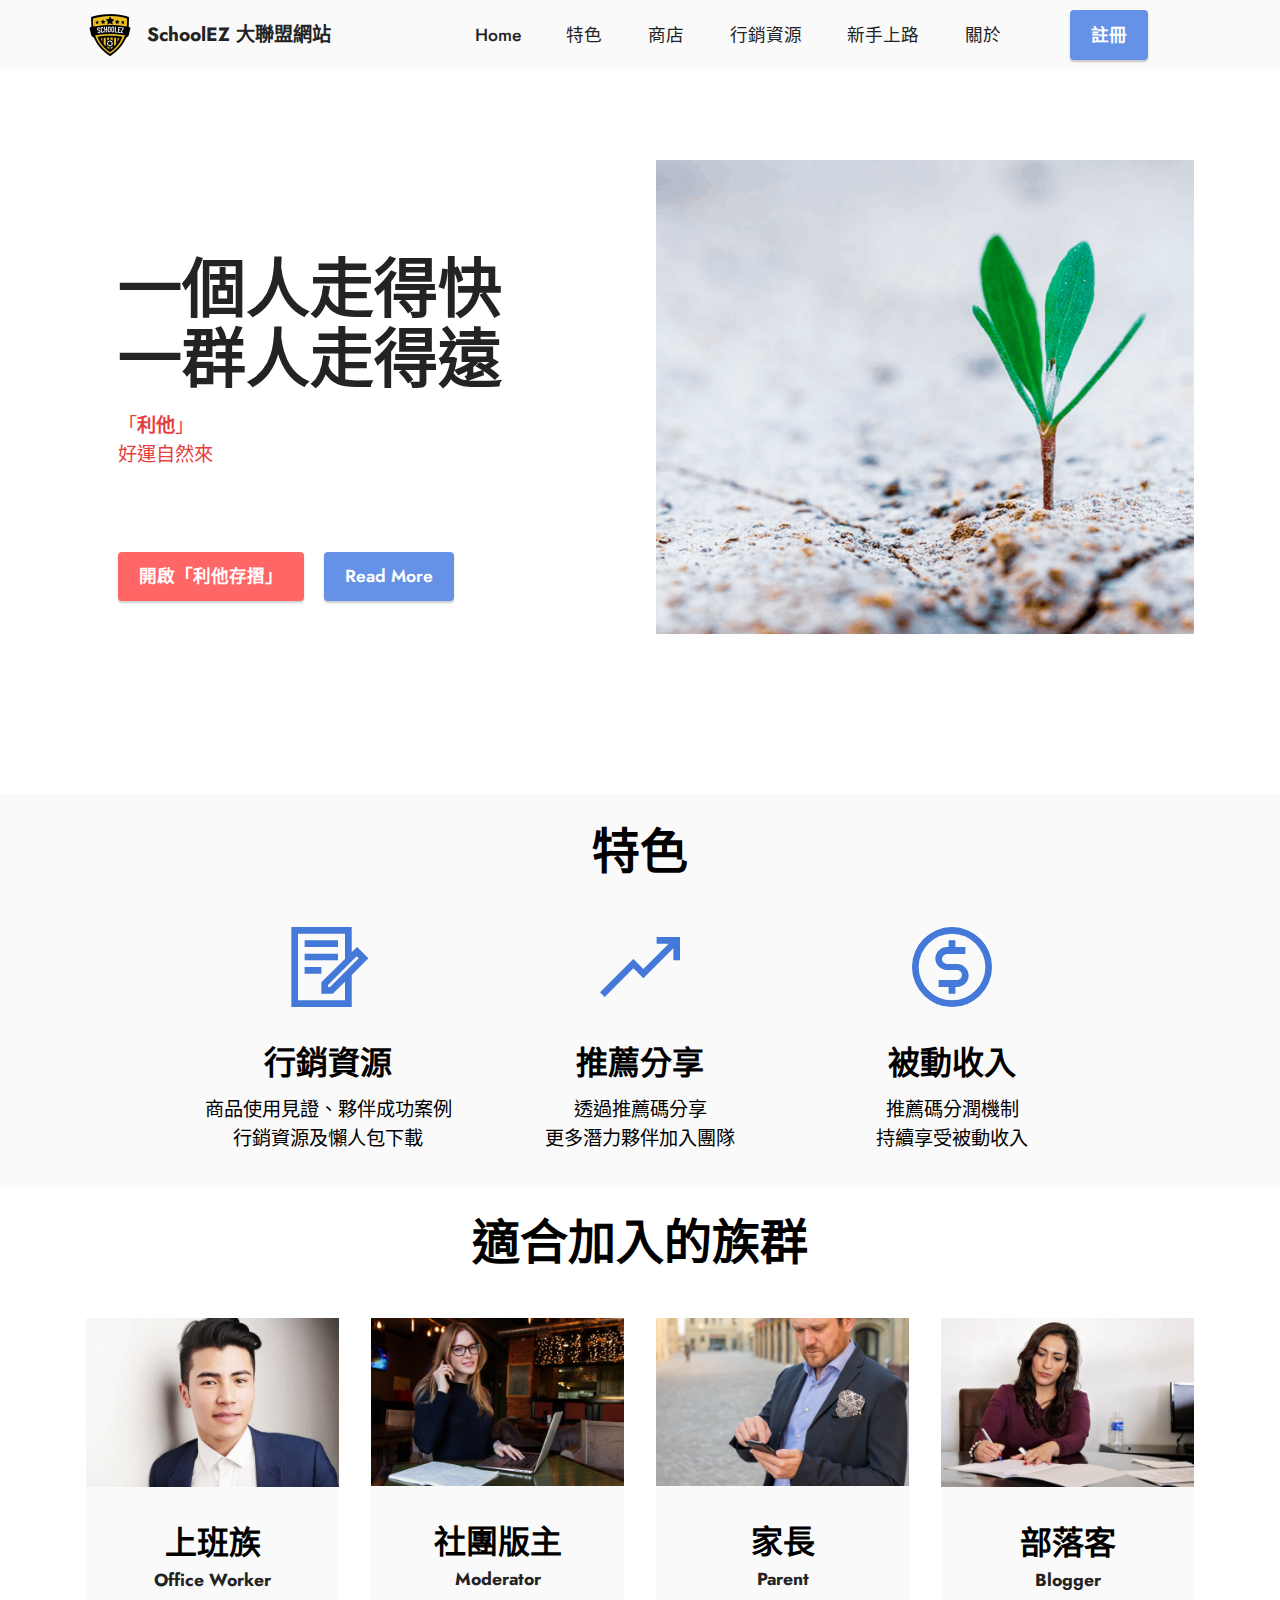
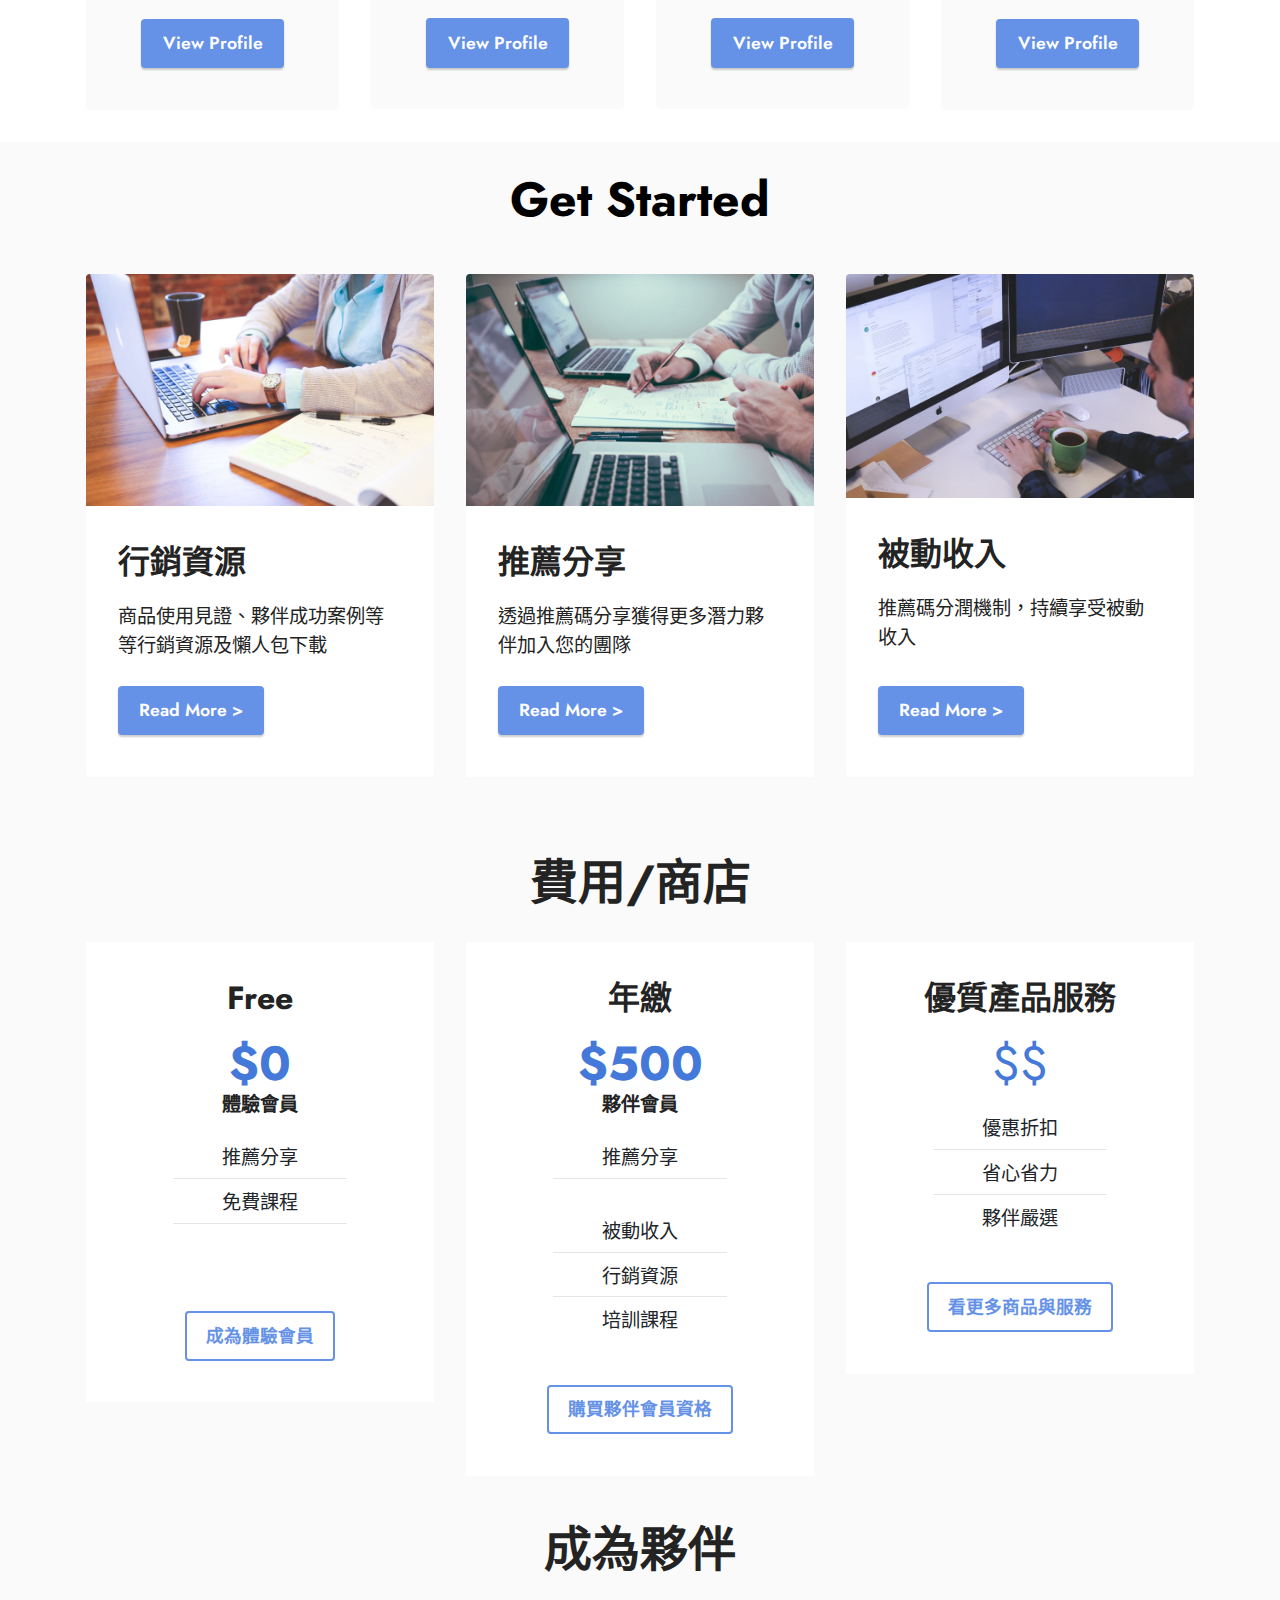
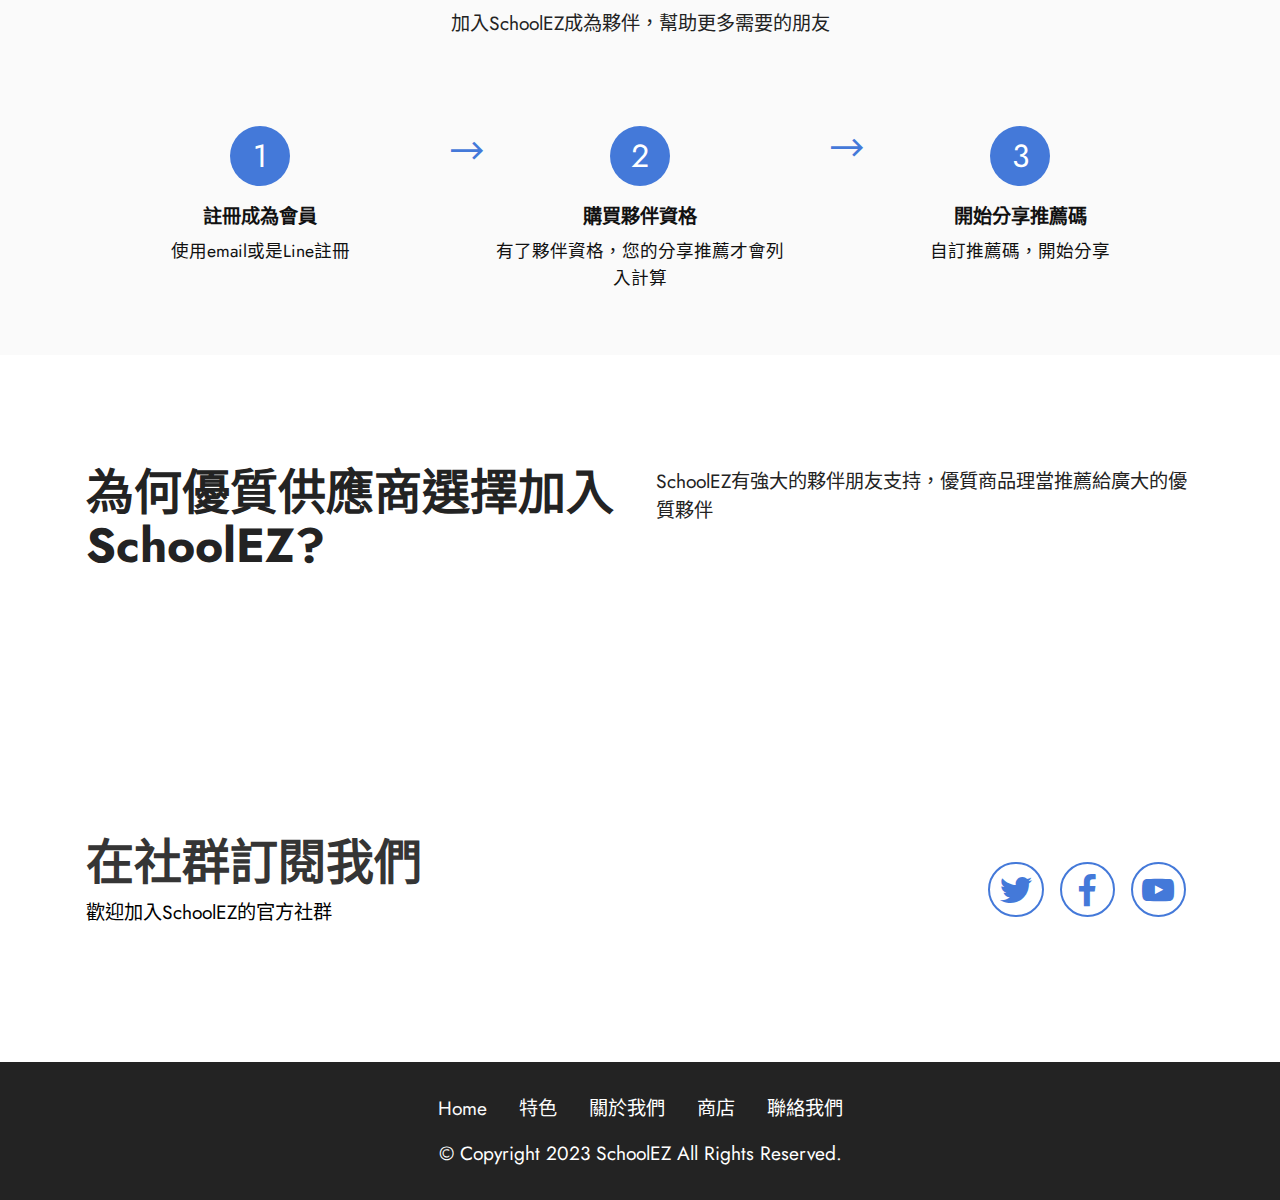
<file: index.html>
<!DOCTYPE html>
<html  lang="zh-tw">
<head>
  
  <meta charset="UTF-8">
  <meta http-equiv="X-UA-Compatible" content="IE=edge">
  
  <meta name="twitter:card" content="summary_large_image"/>
  <meta name="twitter:image:src" content="">
  <meta property="og:image" content="">
  <meta name="twitter:title" content="SchoolEZ 大聯盟">
  <meta name="viewport" content="width=device-width, initial-scale=1, minimum-scale=1">
  <link rel="shortcut icon" href="assets/images/1668394488.ico" type="image/x-icon">
  <meta name="description" content="">
  
  
  <title>SchoolEZ 大聯盟</title>
  <link rel="stylesheet" href="assets/web/assets/mobirise-icons2/mobirise2.css">
  <link rel="stylesheet" href="assets/bootstrap/css/bootstrap.min.css">
  <link rel="stylesheet" href="assets/bootstrap/css/bootstrap-grid.min.css">
  <link rel="stylesheet" href="assets/bootstrap/css/bootstrap-reboot.min.css">
  <link rel="stylesheet" href="assets/popup-overlay-plugin/style.css">
  <link rel="stylesheet" href="assets/dropdown/css/style.css">
  <link rel="stylesheet" href="assets/socicon/css/styles.css">
  <link rel="stylesheet" href="assets/theme/css/style.css">
  <link rel="preload" href="https://fonts.googleapis.com/css?family=Jost:100,200,300,400,500,600,700,800,900,100i,200i,300i,400i,500i,600i,700i,800i,900i&display=swap" as="style" onload="this.onload=null;this.rel='stylesheet'">
  <noscript><link rel="stylesheet" href="https://fonts.googleapis.com/css?family=Jost:100,200,300,400,500,600,700,800,900,100i,200i,300i,400i,500i,600i,700i,800i,900i&display=swap"></noscript>
  <link rel="preload" as="style" href="assets/mobirise/css/mbr-additional.css"><link rel="stylesheet" href="assets/mobirise/css/mbr-additional.css" type="text/css">
  
  
  
  
</head>
<body>
  
  <section data-bs-version="5.1" class="menu menu2 cid-sFCw1qGFAI" once="menu" id="menu2-23">
    
    <nav class="navbar navbar-dropdown navbar-expand-lg">
        <div class="container">
            <div class="navbar-brand">
                <span class="navbar-logo">
                    <a href="#">
                        <img src="assets/images/4-96x96.png" alt="" style="height: 3rem;">
                    </a>
                </span>
                <span class="navbar-caption-wrap"><a class="navbar-caption text-black display-7" href="#">SchoolEZ 大聯盟網站</a></span>
            </div>
            <button class="navbar-toggler" type="button" data-toggle="collapse" data-bs-toggle="collapse" data-target="#navbarSupportedContent" data-bs-target="#navbarSupportedContent" aria-controls="navbarNavAltMarkup" aria-expanded="false" aria-label="Toggle navigation">
                <div class="hamburger">
                    <span></span>
                    <span></span>
                    <span></span>
                    <span></span>
                </div>
            </button>
            <div class="collapse navbar-collapse" id="navbarSupportedContent">
                <ul class="navbar-nav nav-dropdown" data-app-modern-menu="true"><li class="nav-item"><a class="nav-link link text-black text-primary display-4" href="#top">Home</a></li><li class="nav-item"><a class="nav-link link text-black text-primary display-4" href="index.html#features1-1i">特色</a></li>
                    <li class="nav-item"><a class="nav-link link text-black text-primary display-4" href="index.html#content4-1q">商店</a>
                    </li><li class="nav-item"><a class="nav-link link text-black text-primary display-4" href="index.html#header14-1j">行銷資源</a></li><li class="nav-item"><a class="nav-link link text-black text-primary display-4" href="index.html#header14-1j">新手上路</a></li><li class="nav-item"><a class="nav-link link text-black text-primary display-4" href="index.html#header14-1j">關於</a></li></ul>
                
                <div class="navbar-buttons mbr-section-btn"><a class="btn btn-primary display-4" href="#">註冊</a></div>
            </div>
        </div>
    </nav>
</section>

<section data-bs-version="5.1" class="header14 cid-sFzxmVl7J6" id="header14-1f">

    

    

    <div class="container">
        <div class="row justify-content-center align-items-center">
            <div class="col-12 col-md-6 image-wrapper">
                <img src="assets/images/schoolez-home01-770x679.png" alt="">
            </div>
            <div class="col-12 col-md">
                <div class="text-wrapper">
                    <h1 class="mbr-section-title mbr-fonts-style mb-3 display-1"><strong><br></strong><strong>一個人走得快</strong><br><strong>一群人走得遠</strong></h1>
                    <p class="mbr-text mbr-fonts-style display-7">「<strong>利他</strong>」 <br>好運自然來<br><br><br></p>
                    <div class="mbr-section-btn mt-3"><a class="btn btn-secondary display-4" href="#">開啟「利他存摺」</a> 
                        <a class="btn btn-primary display-4" href="index.html#features1-1i">Read More</a></div>
                </div>
            </div>
        </div>
    </div>
</section>

<section data-bs-version="5.1" class="features1 cid-sFzyUE9AaP" id="features1-1i">
    

    
    <div class="container-fluid">
        <div class="row">
            <div class="col-12 col-lg-9">
                <h3 class="mbr-section-title mbr-fonts-style align-center mb-0 display-2"><strong>特色</strong></h3>
                
            </div>
        </div>
        <div class="row">
            <div class="card col-12 col-md-6 col-lg-3">
                <div class="card-wrapper">
                    <div class="card-box align-center">
                        <div class="iconfont-wrapper">
                            <span class="mbr-iconfont mobi-mbri-contact-form mobi-mbri"></span>
                        </div>
                        <h5 class="card-title mbr-fonts-style display-5"><strong>行銷資源</strong></h5>
                        <p class="card-text mbr-fonts-style display-7">商品使用見證、夥伴成功案例<br>行銷資源及懶人包下載</p>
                    </div>
                </div>
            </div>
            <div class="card col-12 col-md-6 col-lg-3">
                <div class="card-wrapper">
                    <div class="card-box align-center">
                        <div class="iconfont-wrapper">
                            <span class="mbr-iconfont mobi-mbri-growing-chart mobi-mbri"></span>
                        </div>
                        <h5 class="card-title mbr-fonts-style display-5"><strong>推薦分享</strong></h5>
                        <p class="card-text mbr-fonts-style display-7">透過推薦碼分享<br>更多潛力夥伴加入團隊</p>
                    </div>
                </div>
            </div>
            <div class="card col-12 col-md-6 col-lg-3">
                <div class="card-wrapper">
                    <div class="card-box align-center">
                        <div class="iconfont-wrapper">
                            <span class="mbr-iconfont mobi-mbri-cash mobi-mbri"></span>
                        </div>
                        <h5 class="card-title mbr-fonts-style display-5"><strong>被動收入</strong></h5>
                        <p class="card-text mbr-fonts-style display-7">推薦碼分潤機制<br>持續享受被動收入</p>
                    </div>
                </div>
            </div>
            
        </div>
    </div>
</section>

<section data-bs-version="5.1" class="team1 cid-sFzErVWEaH" id="team1-1o">
    

    
    <div class="container">
        <div class="row justify-content-center">
            <div class="col-12">
                <h3 class="mbr-section-title1 mbr-fonts-style align-center mb-5 display-2"><strong>適合加入的族群</strong></h3>
                
            </div>
            <div class="col-sm-6 col-lg-3">
                <div class="card-wrap">
                    <div class="image-wrap">
                        <img src="assets/images/mbr-596x398.jpg" alt="">
                    </div>
                    <div class="content-wrap">
                        <h5 class="mbr-section-title card-title mbr-fonts-style align-center m-0 display-5"><strong>上班族</strong></h5>
                        <h6 class="mbr-role mbr-fonts-style align-center mb-3 display-4">
                            <strong>Office Worker</strong></h6>
                        <p class="card-text mbr-fonts-style align-center display-7"></p>
                        
                        <div class="mbr-section-btn card-btn align-center"><a class="btn btn-primary display-4" href="#">View
                                Profile</a></div>
                    </div>
                </div>
            </div>

            <div class="col-sm-6 col-lg-3">
                <div class="card-wrap">
                    <div class="image-wrap">
                        <img src="assets/images/mbr-3-596x397.jpg" alt="">
                    </div>
                    <div class="content-wrap">
                        <h5 class="mbr-section-title card-title mbr-fonts-style align-center m-0 display-5">
                            <strong>社團版主</strong></h5>
                        <h6 class="mbr-role mbr-fonts-style align-center mb-3 display-4"><strong>Moderator</strong></h6>
                        <p class="card-text mbr-fonts-style align-center display-7"></p>
                        
                        <div class="mbr-section-btn card-btn align-center"><a class="btn btn-primary display-4" href="#">View
                                Profile</a></div>
                    </div>
                </div>
            </div>

            <div class="col-sm-6 col-lg-3">
                <div class="card-wrap">
                    <div class="image-wrap">
                        <img src="assets/images/mbr-2-596x397.jpg" alt="">
                    </div>
                    <div class="content-wrap">
                        <h5 class="mbr-section-title card-title mbr-fonts-style align-center m-0 display-5"><strong>家長</strong></h5>
                        <h6 class="mbr-role mbr-fonts-style align-center mb-3 display-4">
                            <strong>Parent</strong>
                        </h6>
                        <p class="card-text mbr-fonts-style align-center display-7"></p>
                        
                        <div class="mbr-section-btn card-btn align-center"><a class="btn btn-primary display-4" href="#">View
                                Profile</a></div>
                    </div>
                </div>
            </div>

            <div class="col-sm-6 col-lg-3">
                <div class="card-wrap">
                    <div class="image-wrap">
                        <img src="assets/images/mbr-596x401.jpeg" alt="">
                    </div>
                    <div class="content-wrap">
                        <h5 class="mbr-section-title card-title mbr-fonts-style align-center m-0 display-5"><strong>部落客</strong></h5>
                        <h6 class="mbr-role mbr-fonts-style align-center mb-3 display-4">
                            <strong>Blogger</strong></h6>
                        <p class="card-text mbr-fonts-style align-center display-7"></p>
                        
                        <div class="mbr-section-btn card-btn align-center"><a class="btn btn-primary display-4" href="#">View
                                Profile</a></div>
                    </div>
                </div>
            </div>
        </div>
    </div>
</section>

<section data-bs-version="5.1" class="features3 cid-sFzFvgBfc0" id="features3-1p">
    
    
    <div class="container">
        <div class="mbr-section-head">
            <h4 class="mbr-section-title mbr-fonts-style align-center mb-5 display-2">
                <strong>Get Started</strong></h4>
            
        </div>
        <div class="row mt-4">
            <div class="item features-image сol-12 col-md-6 col-lg-4">
                <div class="item-wrapper">
                    <div class="item-img">
                        <img src="assets/images/mbr-816x544.jpg" alt="">
                    </div>
                    <div class="item-content">
                        <h5 class="item-title mbr-fonts-style display-5"><strong>行銷資源</strong></h5>
                        
                        <p class="mbr-text mbr-fonts-style mt-3 display-7">商品使用見證、夥伴成功案例等等行銷資源及懶人包下載</p>
                    </div>
                    <div class="mbr-section-btn item-footer mt-2"><a href="" class="btn item-btn btn-primary display-4" target="_blank">Read More
                            &gt;</a></div>
                </div>
            </div>
            <div class="item features-image сol-12 col-md-6 col-lg-4">
                <div class="item-wrapper">
                    <div class="item-img">
                        <img src="assets/images/mbr-1-816x544.jpg" alt="">
                    </div>
                    <div class="item-content">
                        <h5 class="item-title mbr-fonts-style display-5"><strong>推薦分享</strong></h5>
                        
                        <p class="mbr-text mbr-fonts-style mt-3 display-7">透過推薦碼分享獲得更多潛力夥伴加入您的團隊</p>
                    </div>
                    <div class="mbr-section-btn item-footer mt-2"><a href="" class="btn item-btn btn-primary display-4" target="_blank">Read More &gt;</a></div>
                </div>
            </div>
            <div class="item features-image сol-12 col-md-6 col-lg-4">
                <div class="item-wrapper">
                    <div class="item-img">
                        <img src="assets/images/mbr-816x524.jpg" alt="">
                    </div>
                    <div class="item-content">
                        <h5 class="item-title mbr-fonts-style display-5"><strong>被動收入</strong></h5>
                        
                        <p class="mbr-text mbr-fonts-style mt-3 display-7">推薦碼分潤機制，持續享受被動收入<br></p>
                    </div>
                    <div class="mbr-section-btn item-footer mt-2"><a href="" class="btn item-btn btn-primary display-4" target="_blank">Read More &gt;</a></div>
                </div>
            </div>
        </div>
    </div>
</section>

<section data-bs-version="5.1" class="content4 cid-sFzIdnt1ra" id="content4-1q">
    
    
    <div class="container">
        <div class="row justify-content-center">
            <div class="title col-md-12 col-lg-10">
                <h3 class="mbr-section-title mbr-fonts-style align-center mb-4 display-2"><strong>費用/商店</strong></h3>
                
                
            </div>
        </div>
    </div>
</section>

<section data-bs-version="5.1" class="pricing2 cid-sFzDdjoEIw" id="pricing2-1k">
    

    
    <div class="container">
        <div class="row justify-content-center">
            <div class="col-12 col-md-6 align-center col-lg-4">
                <div class="plan">
                    <div class="plan-header">
                        <h6 class="plan-title mbr-fonts-style mb-3 display-5"><strong>Free</strong></h6>
                        <div class="plan-price">
                            <p class="price mbr-fonts-style m-0 display-2"><strong>$0</strong></p>
                            <p class="price-term mbr-fonts-style mb-3 display-7"><strong>體驗會員</strong></p>
                        </div>
                    </div>
                    <div class="plan-body">
                        <div class="plan-list mb-4">
                            <ul class="list-group mbr-fonts-style list-group-flush display-7">
                                <li class="list-group-item">推薦分享</li><li class="list-group-item">免費課程</li><li class="list-group-item"><br></li>
                            </ul>
                        </div>
                        <div class="mbr-section-btn text-center"><a href="#" class="btn btn-primary-outline display-4">成為體驗會員</a></div>
                    </div>
                </div>
            </div>
            <div class="col-12 col-md-6 align-center col-lg-4">
                <div class="plan">
                    <div class="plan-header">
                        <h6 class="plan-title mbr-fonts-style mb-3 display-5">
                            <strong>年繳</strong></h6>
                        <div class="plan-price">
                            <p class="price mbr-fonts-style m-0 display-2"><strong>$500</strong></p>
                            <p class="price-term mbr-fonts-style mb-3 display-7"><strong>夥伴會員</strong></p>
                        </div>
                    </div>
                    <div class="plan-body">
                        <div class="plan-list mb-4">
                            <ul class="list-group mbr-fonts-style list-group-flush display-7">
                                <li class="list-group-item">推薦分享</li><br><li class="list-group-item">被動收入</li><li class="list-group-item">行銷資源</li><li class="list-group-item">培訓課程</li>
                            </ul>
                        </div>
                        <div class="mbr-section-btn text-center"><a href="#" class="btn btn-primary-outline display-4">購買夥伴會員資格</a></div>
                    </div>
                </div>
            </div>
            <div class="col-12 col-md-6 align-center col-lg-4">
                <div class="plan">
                    <div class="plan-header">
                        <h6 class="plan-title mbr-fonts-style mb-3 display-5"><strong>優質產品服務</strong></h6>
                        <div class="plan-price">
                            <p class="price mbr-fonts-style m-0 display-2">$$</p>
                            <p class="price-term mbr-fonts-style mb-3 display-7"></p>
                        </div>
                    </div>
                    <div class="plan-body">
                        <div class="plan-list mb-4">
                            <ul class="list-group mbr-fonts-style list-group-flush display-7">
                                <li class="list-group-item">優惠折扣</li><li class="list-group-item">省心省力</li><li class="list-group-item">夥伴嚴選</li>
                            </ul>
                        </div>
                        <div class="mbr-section-btn text-center"><a href="#" class="btn btn-primary-outline display-4">看更多商品與服務</a></div>
                    </div>
                </div>
            </div>
            
        </div>
    </div>
</section>

<section data-bs-version="5.1" class="features23 cid-sFAyHxWQ1N" id="features24-20">

    
    
    <div class="container">
        <div class="row justify-content-center">
            <div class="col-12">
                <div class="card-wrapper mb-4">
                    <div class="card-box align-center">
                        <h4 class="card-title mbr-fonts-style mb-4 display-2"><strong>成為夥伴</strong></h4>
                        <p class="mbr-text mbr-fonts-style mb-4 display-7">加入SchoolEZ成為夥伴，幫助更多需要的朋友</p>
                        
                    </div>
                </div>
            </div>
            <div class="col-12 col-md-6 col-lg-4">
                <div class="item first mbr-flex p-4">
                    <div class="icon-wrap w-100">
                        <div class="icon-box">
                            <span class="step-number mbr-fonts-style display-5">1</span>
                        </div>
                    </div>

                    <div class="text-box">
                        <h4 class="icon-title card-title mbr-black mbr-fonts-style display-7"><strong>註冊成為會員</strong></h4>
                        <h5 class="mbr-text mbr-black mbr-fonts-style display-4">使用email或是Line註冊</h5>
                    </div>
                </div>
                <!-- <span mbr-icon class="mbr-iconfont mobi-mbri-devices mobi-mbri"></span> -->
            </div>
            <div class="col-12 col-md-6 col-lg-4">
                <div class="item mbr-flex p-4">
                    <div class="icon-wrap w-100">
                        <div class="icon-box">
                            <span class="step-number mbr-fonts-style display-5">2</span>
                        </div>
                    </div>
                    <div class="text-box">
                        <h4 class="icon-title card-title mbr-black mbr-fonts-style display-7">
                            <strong>購買夥伴資格</strong></h4>
                        <h5 class="mbr-text mbr-black mbr-fonts-style display-4">有了夥伴資格，您的分享推薦才會列入計算</h5>
                    </div>
                </div>
            </div>
            <div class="col-12 col-md-6 col-lg-4">
                <div class="item mbr-flex p-4">
                    <div class="icon-wrap w-100">
                        <div class="icon-box">
                            <span class="step-number mbr-fonts-style display-5">3</span>
                        </div>
                    </div>
                    <div class="text-box">
                        <h4 class="icon-title card-title mbr-black mbr-fonts-style display-7"><strong>開始分享推薦碼</strong></h4>
                        <h5 class="mbr-text mbr-black mbr-fonts-style display-4">自訂推薦碼，開始分享</h5>
                    </div>
                </div>
            </div>
            
            
            
            
            
        </div>
    </div>
</section>

<section data-bs-version="5.1" class="content10 cid-sFAZRnJnnI" id="content10-22">
    
    <div class="container">
        <div class="row justify-content-center">
            <div class="col-12 col-md">
                
                <h6 class="mbr-section-subtitle mbr-fonts-style mb-4 display-2"><strong>為何優質供應商選擇加入SchoolEZ?</strong></h6>
            </div>
            <div class="col-md-12 col-lg-6">
                <p class="mbr-text mbr-fonts-style display-7">SchoolEZ有強大的夥伴朋友支持，優質商品理當推薦給廣大的優質夥伴</p>
            </div>
        </div>
    </div>
</section>

<section data-bs-version="5.1" class="contacts4 cid-sFAyMcKwph" id="contacts4-21">

    

    

    <div class="container">
        <div class="row align-items-center justify-content-center">
            <div class="text-content col-12 col-md-6">
                <h2 class="mbr-section-title mbr-fonts-style display-2">
                    <strong>在社群訂閱我們</strong></h2>
                <p class="mbr-text mbr-fonts-style display-7">歡迎加入SchoolEZ的官方社群</p>
            </div>
            <div class="icons d-flex align-items-center col-12 col-md-6 justify-content-end mt-md-0 mt-2 flex-wrap">
                <a href="https://twitter.com/mobirise" target="_blank">
                    <span class="socicon-twitter socicon mbr-iconfont mbr-iconfont-social"></span>
                </a>
                <a href="https://www.facebook.com/pages/Mobirise/1616226671953247" target="_blank">
                    <span class="socicon-facebook socicon mbr-iconfont mbr-iconfont-social"></span>
                </a>
                <a href="https://www.youtube.com/c/mobirise" target="_blank">
                    <span class="socicon-youtube socicon mbr-iconfont mbr-iconfont-social"></span>
                </a>
                
                
                
                
                
                
                
            </div>
        </div>
    </div>
    
</section>

<section data-bs-version="5.1" class="footer3 cid-sFCygHrmNf" once="footers" id="footer3-24">

    

    

    <div class="container">
        <div class="row align-center mbr-white">
            <div class="row row-links">
                <ul class="foot-menu">
                    
                    
                    
                    
                    
                <li class="foot-menu-item mbr-fonts-style display-7"><a href="#top" class="text-white">Home</a></li><li class="foot-menu-item mbr-fonts-style display-7"><a href="index.html#features1-1i" class="text-white">特色</a></li><li class="foot-menu-item mbr-fonts-style display-7">關於我們</li><li class="foot-menu-item mbr-fonts-style display-7">商店</li><li class="foot-menu-item mbr-fonts-style display-7">聯絡我們</li></ul>
            </div>
            
            <div class="row row-copirayt">
                <p class="mbr-text mb-0 mbr-fonts-style mbr-white align-center display-7">
                    © Copyright 2023 SchoolEZ All Rights Reserved.
                </p>
            </div>
        </div>
    </div>
</section>


<script src="assets/bootstrap/js/bootstrap.bundle.min.js"></script>
  <script src="assets/smoothscroll/smooth-scroll.js"></script>
  <script src="assets/ytplayer/index.js"></script>
  <script src="assets/dropdown/js/navbar-dropdown.js"></script>
  <script src="assets/sociallikes/social-likes.js"></script>
  <script src="assets/theme/js/script.js"></script>
  
  
  
</body>
</html>
</file>
<file: assets/web/assets/mobirise-icons2/mobirise2.css>
@font-face {
  font-family: 'Moririse2';
  font-display: swap;
  src:  url('mobirise2.eot?f2bix4');
  src:  url('mobirise2.eot?f2bix4#iefix') format('embedded-opentype'),
    url('mobirise2.ttf?f2bix4') format('truetype'),
    url('mobirise2.woff?f2bix4') format('woff'),
    url('mobirise2.svg?f2bix4#mobirise2') format('svg');
  font-weight: normal;
  font-style: normal;
}

[class^="mobi-"], [class*=" mobi-"] {
  /* use !important to prevent issues with browser extensions that change fonts */
  font-family: 'Moririse2' !important;
  speak: none;
  font-style: normal;
  font-weight: normal;
  font-variant: normal;
  text-transform: none;
  line-height: 1;

  /* Better Font Rendering =========== */
  -webkit-font-smoothing: antialiased;
  -moz-osx-font-smoothing: grayscale;
}

.mobi-mbri-add-submenu:before {
  content: "\e900";
}
.mobi-mbri-alert:before {
  content: "\e901";
}
.mobi-mbri-align-center:before {
  content: "\e902";
}
.mobi-mbri-align-justify:before {
  content: "\e903";
}
.mobi-mbri-align-left:before {
  content: "\e904";
}
.mobi-mbri-align-right:before {
  content: "\e905";
}
.mobi-mbri-android:before {
  content: "\e906";
}
.mobi-mbri-apple:before {
  content: "\e907";
}
.mobi-mbri-arrow-down:before {
  content: "\e908";
}
.mobi-mbri-arrow-next:before {
  content: "\e909";
}
.mobi-mbri-arrow-prev:before {
  content: "\e90a";
}
.mobi-mbri-arrow-up:before {
  content: "\e90b";
}
.mobi-mbri-bold:before {
  content: "\e90c";
}
.mobi-mbri-bookmark:before {
  content: "\e90d";
}
.mobi-mbri-bootstrap:before {
  content: "\e90e";
}
.mobi-mbri-briefcase:before {
  content: "\e90f";
}
.mobi-mbri-browse:before {
  content: "\e910";
}
.mobi-mbri-bulleted-list:before {
  content: "\e911";
}
.mobi-mbri-calendar:before {
  content: "\e912";
}
.mobi-mbri-camera:before {
  content: "\e913";
}
.mobi-mbri-cart-add:before {
  content: "\e914";
}
.mobi-mbri-cart-full:before {
  content: "\e915";
}
.mobi-mbri-cash:before {
  content: "\e916";
}
.mobi-mbri-change-style:before {
  content: "\e917";
}
.mobi-mbri-chat:before {
  content: "\e918";
}
.mobi-mbri-clock:before {
  content: "\e919";
}
.mobi-mbri-close:before {
  content: "\e91a";
}
.mobi-mbri-cloud:before {
  content: "\e91b";
}
.mobi-mbri-code:before {
  content: "\e91c";
}
.mobi-mbri-contact-form:before {
  content: "\e91d";
}
.mobi-mbri-credit-card:before {
  content: "\e91e";
}
.mobi-mbri-cursor-click:before {
  content: "\e91f";
}
.mobi-mbri-cust-feedback:before {
  content: "\e920";
}
.mobi-mbri-database:before {
  content: "\e921";
}
.mobi-mbri-delivery:before {
  content: "\e922";
}
.mobi-mbri-desktop:before {
  content: "\e923";
}
.mobi-mbri-devices:before {
  content: "\e924";
}
.mobi-mbri-down:before {
  content: "\e925";
}
.mobi-mbri-download-2:before {
  content: "\e926";
}
.mobi-mbri-download:before {
  content: "\e927";
}
.mobi-mbri-drag-n-drop-2:before {
  content: "\e928";
}
.mobi-mbri-drag-n-drop:before {
  content: "\e929";
}
.mobi-mbri-edit-2:before {
  content: "\e92a";
}
.mobi-mbri-edit:before {
  content: "\e92b";
}
.mobi-mbri-error:before {
  content: "\e92c";
}
.mobi-mbri-extension:before {
  content: "\e92d";
}
.mobi-mbri-features:before {
  content: "\e92e";
}
.mobi-mbri-file:before {
  content: "\e92f";
}
.mobi-mbri-flag:before {
  content: "\e930";
}
.mobi-mbri-folder:before {
  content: "\e931";
}
.mobi-mbri-gift:before {
  content: "\e932";
}
.mobi-mbri-github:before {
  content: "\e933";
}
.mobi-mbri-globe-2:before {
  content: "\e934";
}
.mobi-mbri-globe:before {
  content: "\e935";
}
.mobi-mbri-growing-chart:before {
  content: "\e936";
}
.mobi-mbri-hearth:before {
  content: "\e937";
}
.mobi-mbri-help:before {
  content: "\e938";
}
.mobi-mbri-home:before {
  content: "\e939";
}
.mobi-mbri-hot-cup:before {
  content: "\e93a";
}
.mobi-mbri-idea:before {
  content: "\e93b";
}
.mobi-mbri-image-gallery:before {
  content: "\e93c";
}
.mobi-mbri-image-slider:before {
  content: "\e93d";
}
.mobi-mbri-info:before {
  content: "\e93e";
}
.mobi-mbri-italic:before {
  content: "\e93f";
}
.mobi-mbri-key:before {
  content: "\e940";
}
.mobi-mbri-laptop:before {
  content: "\e941";
}
.mobi-mbri-layers:before {
  content: "\e942";
}
.mobi-mbri-left-right:before {
  content: "\e943";
}
.mobi-mbri-left:before {
  content: "\e944";
}
.mobi-mbri-letter:before {
  content: "\e945";
}
.mobi-mbri-like:before {
  content: "\e946";
}
.mobi-mbri-link:before {
  content: "\e947";
}
.mobi-mbri-lock:before {
  content: "\e948";
}
.mobi-mbri-login:before {
  content: "\e949";
}
.mobi-mbri-logout:before {
  content: "\e94a";
}
.mobi-mbri-magic-stick:before {
  content: "\e94b";
}
.mobi-mbri-map-pin:before {
  content: "\e94c";
}
.mobi-mbri-menu:before {
  content: "\e94d";
}
.mobi-mbri-mobile-2:before {
  content: "\e94e";
}
.mobi-mbri-mobile-horizontal:before {
  content: "\e94f";
}
.mobi-mbri-mobile:before {
  content: "\e950";
}
.mobi-mbri-mobirise:before {
  content: "\e951";
}
.mobi-mbri-more-horizontal:before {
  content: "\e952";
}
.mobi-mbri-more-vertical:before {
  content: "\e953";
}
.mobi-mbri-music:before {
  content: "\e954";
}
.mobi-mbri-new-file:before {
  content: "\e955";
}
.mobi-mbri-numbered-list:before {
  content: "\e956";
}
.mobi-mbri-opened-folder:before {
  content: "\e957";
}
.mobi-mbri-pages:before {
  content: "\e958";
}
.mobi-mbri-paper-plane:before {
  content: "\e959";
}
.mobi-mbri-paperclip:before {
  content: "\e95a";
}
.mobi-mbri-phone:before {
  content: "\e95b";
}
.mobi-mbri-photo:before {
  content: "\e95c";
}
.mobi-mbri-photos:before {
  content: "\e95d";
}
.mobi-mbri-pin:before {
  content: "\e95e";
}
.mobi-mbri-play:before {
  content: "\e95f";
}
.mobi-mbri-plus:before {
  content: "\e960";
}
.mobi-mbri-preview:before {
  content: "\e961";
}
.mobi-mbri-print:before {
  content: "\e962";
}
.mobi-mbri-protect:before {
  content: "\e963";
}
.mobi-mbri-question:before {
  content: "\e964";
}
.mobi-mbri-quote-left:before {
  content: "\e965";
}
.mobi-mbri-quote-right:before {
  content: "\e966";
}
.mobi-mbri-redo:before {
  content: "\e967";
}
.mobi-mbri-refresh:before {
  content: "\e968";
}
.mobi-mbri-responsive-2:before {
  content: "\e969";
}
.mobi-mbri-responsive:before {
  content: "\e96a";
}
.mobi-mbri-right:before {
  content: "\e96b";
}
.mobi-mbri-rocket:before {
  content: "\e96c";
}
.mobi-mbri-sad-face:before {
  content: "\e96d";
}
.mobi-mbri-sale:before {
  content: "\e96e";
}
.mobi-mbri-save:before {
  content: "\e96f";
}
.mobi-mbri-search:before {
  content: "\e970";
}
.mobi-mbri-setting-2:before {
  content: "\e971";
}
.mobi-mbri-setting-3:before {
  content: "\e972";
}
.mobi-mbri-setting:before {
  content: "\e973";
}
.mobi-mbri-share:before {
  content: "\e974";
}
.mobi-mbri-shopping-bag:before {
  content: "\e975";
}
.mobi-mbri-shopping-basket:before {
  content: "\e976";
}
.mobi-mbri-shopping-cart:before {
  content: "\e977";
}
.mobi-mbri-sites:before {
  content: "\e978";
}
.mobi-mbri-smile-face:before {
  content: "\e979";
}
.mobi-mbri-speed:before {
  content: "\e97a";
}
.mobi-mbri-star:before {
  content: "\e97b";
}
.mobi-mbri-success:before {
  content: "\e97c";
}
.mobi-mbri-sun:before {
  content: "\e97d";
}
.mobi-mbri-sun2:before {
  content: "\e97e";
}
.mobi-mbri-tablet-vertical:before {
  content: "\e97f";
}
.mobi-mbri-tablet:before {
  content: "\e980";
}
.mobi-mbri-target:before {
  content: "\e981";
}
.mobi-mbri-timer:before {
  content: "\e982";
}
.mobi-mbri-to-ftp:before {
  content: "\e983";
}
.mobi-mbri-to-local-drive:before {
  content: "\e984";
}
.mobi-mbri-touch-swipe:before {
  content: "\e985";
}
.mobi-mbri-touch:before {
  content: "\e986";
}
.mobi-mbri-trash:before {
  content: "\e987";
}
.mobi-mbri-underline:before {
  content: "\e988";
}
.mobi-mbri-undo:before {
  content: "\e989";
}
.mobi-mbri-unlink:before {
  content: "\e98a";
}
.mobi-mbri-unlock:before {
  content: "\e98b";
}
.mobi-mbri-up-down:before {
  content: "\e98c";
}
.mobi-mbri-up:before {
  content: "\e98d";
}
.mobi-mbri-update:before {
  content: "\e98e";
}
.mobi-mbri-upload-2:before {
  content: "\e98f";
}
.mobi-mbri-upload:before {
  content: "\e990";
}
.mobi-mbri-user-2:before {
  content: "\e991";
}
.mobi-mbri-user:before {
  content: "\e992";
}
.mobi-mbri-users:before {
  content: "\e993";
}
.mobi-mbri-video-play:before {
  content: "\e994";
}
.mobi-mbri-video:before {
  content: "\e995";
}
.mobi-mbri-watch:before {
  content: "\e996";
}
.mobi-mbri-website-theme-2:before {
  content: "\e997";
}
.mobi-mbri-website-theme:before {
  content: "\e998";
}
.mobi-mbri-wifi:before {
  content: "\e999";
}
.mobi-mbri-windows:before {
  content: "\e99a";
}
.mobi-mbri-zoom-in:before {
  content: "\e99b";
}
.mobi-mbri-zoom-out:before {
  content: "\e99c";
}
</file>
<file: assets/popup-overlay-plugin/style.css>
html.is-builder .modal-backdrop.show {
    display: none !important;
}
</file>
<file: assets/dropdown/css/style.css>
.navbar-dropdown {
  left: 0;
  padding: 0;
  position: absolute;
  right: 0;
  top: 0;
  transition: all 0.45s ease;
  z-index: 1030;
  background: #282828; }
  .navbar-dropdown .navbar-logo {
    margin-right: 0.8rem;
    transition: margin 0.3s ease-in-out;
    vertical-align: middle; }
    .navbar-dropdown .navbar-logo img {
      height: 3.125rem;
      transition: all 0.3s ease-in-out; }
    .navbar-dropdown .navbar-logo.mbr-iconfont {
      font-size: 3.125rem;
      line-height: 3.125rem; }
  .navbar-dropdown .navbar-caption {
    font-weight: 700;
    white-space: normal;
    vertical-align: -4px;
    line-height: 3.125rem !important; }
    .navbar-dropdown .navbar-caption, .navbar-dropdown .navbar-caption:hover {
      color: inherit;
      text-decoration: none; }
  .navbar-dropdown .mbr-iconfont + .navbar-caption {
    vertical-align: -1px; }
  .navbar-dropdown.navbar-fixed-top {
    position: fixed; }
  .navbar-dropdown .navbar-brand span {
    vertical-align: -4px; }
  .navbar-dropdown.bg-color.transparent {
    background: none; }
  .navbar-dropdown.navbar-short .navbar-brand {
    padding: 0.625rem 0; }
    .navbar-dropdown.navbar-short .navbar-brand span {
      vertical-align: -1px; }
  .navbar-dropdown.navbar-short .navbar-caption {
    line-height: 2.375rem !important;
    vertical-align: -2px; }
  .navbar-dropdown.navbar-short .navbar-logo {
    margin-right: 0.5rem; }
    .navbar-dropdown.navbar-short .navbar-logo img {
      height: 2.375rem; }
    .navbar-dropdown.navbar-short .navbar-logo.mbr-iconfont {
      font-size: 2.375rem;
      line-height: 2.375rem; }
  .navbar-dropdown.navbar-short .mbr-table-cell {
    height: 3.625rem; }
  .navbar-dropdown .navbar-close {
    left: 0.6875rem;
    position: fixed;
    top: 0.75rem;
    z-index: 1000; }
  .navbar-dropdown .hamburger-icon {
    content: "";
    display: inline-block;
    vertical-align: middle;
    width: 16px;
    -webkit-box-shadow: 0 -6px 0 1px #282828,0 0 0 1px #282828,0 6px 0 1px #282828;
    -moz-box-shadow: 0 -6px 0 1px #282828,0 0 0 1px #282828,0 6px 0 1px #282828;
    box-shadow: 0 -6px 0 1px #282828,0 0 0 1px #282828,0 6px 0 1px #282828; }

.dropdown-menu .dropdown-toggle[data-toggle="dropdown-submenu"]::after {
  border-bottom: 0.35em solid transparent;
  border-left: 0.35em solid;
  border-right: 0;
  border-top: 0.35em solid transparent;
  margin-left: 0.3rem; }

.dropdown-menu .dropdown-item:focus {
  outline: 0; }

.nav-dropdown {
  font-size: 0.75rem;
  font-weight: 500;
  height: auto !important; }
  .nav-dropdown .nav-btn {
    padding-left: 1rem; }
  .nav-dropdown .link {
    margin: .667em 1.667em;
    font-weight: 500;
    padding: 0;
    transition: color .2s ease-in-out; }
    .nav-dropdown .link.dropdown-toggle {
      margin-right: 2.583em; }
      .nav-dropdown .link.dropdown-toggle::after {
        margin-left: .25rem;
        border-top: 0.35em solid;
        border-right: 0.35em solid transparent;
        border-left: 0.35em solid transparent;
        border-bottom: 0; }
      .nav-dropdown .link.dropdown-toggle[aria-expanded="true"] {
        margin: 0;
        padding: 0.667em 3.263em  0.667em 1.667em; }
  .nav-dropdown .link::after,
  .nav-dropdown .dropdown-item::after {
    color: inherit; }
  .nav-dropdown .btn {
    font-size: 0.75rem;
    font-weight: 700;
    letter-spacing: 0;
    margin-bottom: 0;
    padding-left: 1.25rem;
    padding-right: 1.25rem; }
  .nav-dropdown .dropdown-menu {
    border-radius: 0;
    border: 0;
    left: 0;
    margin: 0;
    padding-bottom: 1.25rem;
    padding-top: 1.25rem;
    position: relative; }
  .nav-dropdown .dropdown-submenu {
    margin-left: 0.125rem;
    top: 0; }
  .nav-dropdown .dropdown-item {
    font-weight: 500;
    line-height: 2;
    padding: 0.3846em 4.615em 0.3846em 1.5385em;
    position: relative;
    transition: color .2s ease-in-out, background-color .2s ease-in-out; }
    .nav-dropdown .dropdown-item::after {
      margin-top: -0.3077em;
      position: absolute;
      right: 1.1538em;
      top: 50%; }
    .nav-dropdown .dropdown-item:focus, .nav-dropdown .dropdown-item:hover {
      background: none; }

@media (max-width: 767px) {
  .nav-dropdown.navbar-toggleable-sm {
    bottom: 0;
    display: none;
    left: 0;
    overflow-x: hidden;
    position: fixed;
    top: 0;
    transform: translateX(-100%);
    -ms-transform: translateX(-100%);
    -webkit-transform: translateX(-100%);
    width: 18.75rem;
    z-index: 999; } }
.nav-dropdown.navbar-toggleable-xl {
  bottom: 0;
  display: none;
  left: 0;
  overflow-x: hidden;
  position: fixed;
  top: 0;
  transform: translateX(-100%);
  -ms-transform: translateX(-100%);
  -webkit-transform: translateX(-100%);
  width: 18.75rem;
  z-index: 999; }

.nav-dropdown-sm {
  display: block !important;
  overflow-x: hidden;
  overflow: auto;
  padding-top: 3.875rem; }
  .nav-dropdown-sm::after {
    content: "";
    display: block;
    height: 3rem;
    width: 100%; }
  .nav-dropdown-sm.collapse.in ~ .navbar-close {
    display: block !important; }
  .nav-dropdown-sm.collapsing, .nav-dropdown-sm.collapse.in {
    transform: translateX(0);
    -ms-transform: translateX(0);
    -webkit-transform: translateX(0);
    transition: all 0.25s ease-out;
    -webkit-transition: all 0.25s ease-out;
    background: #282828; }
  .nav-dropdown-sm.collapsing[aria-expanded="false"] {
    transform: translateX(-100%);
    -ms-transform: translateX(-100%);
    -webkit-transform: translateX(-100%); }
  .nav-dropdown-sm .nav-item {
    display: block;
    margin-left: 0 !important;
    padding-left: 0; }
  .nav-dropdown-sm .link,
  .nav-dropdown-sm .dropdown-item {
    border-top: 1px dotted rgba(255, 255, 255, 0.1);
    font-size: 0.8125rem;
    line-height: 1.6;
    margin: 0 !important;
    padding: 0.875rem 2.4rem 0.875rem 1.5625rem !important;
    position: relative;
    white-space: normal; }
    .nav-dropdown-sm .link:focus, .nav-dropdown-sm .link:hover,
    .nav-dropdown-sm .dropdown-item:focus,
    .nav-dropdown-sm .dropdown-item:hover {
      background: rgba(0, 0, 0, 0.2) !important;
      color: #c0a375; }
  .nav-dropdown-sm .nav-btn {
    position: relative;
    padding: 1.5625rem 1.5625rem 0 1.5625rem; }
    .nav-dropdown-sm .nav-btn::before {
      border-top: 1px dotted rgba(255, 255, 255, 0.1);
      content: "";
      left: 0;
      position: absolute;
      top: 0;
      width: 100%; }
    .nav-dropdown-sm .nav-btn + .nav-btn {
      padding-top: 0.625rem; }
      .nav-dropdown-sm .nav-btn + .nav-btn::before {
        display: none; }
  .nav-dropdown-sm .btn {
    padding: 0.625rem 0; }
  .nav-dropdown-sm .dropdown-toggle[data-toggle="dropdown-submenu"]::after {
    margin-left: .25rem;
    border-top: 0.35em solid;
    border-right: 0.35em solid transparent;
    border-left: 0.35em solid transparent;
    border-bottom: 0; }
  .nav-dropdown-sm .dropdown-toggle[data-toggle="dropdown-submenu"][aria-expanded="true"]::after {
    border-top: 0;
    border-right: 0.35em solid transparent;
    border-left: 0.35em solid transparent;
    border-bottom: 0.35em solid; }
  .nav-dropdown-sm .dropdown-menu {
    margin: 0;
    padding: 0;
    position: relative;
    top: 0;
    left: 0;
    width: 100%;
    border: 0;
    float: none;
    border-radius: 0;
    background: none; }
  .nav-dropdown-sm .dropdown-submenu {
    left: 100%;
    margin-left: 0.125rem;
    margin-top: -1.25rem;
    top: 0; }

.navbar-toggleable-sm .nav-dropdown .dropdown-menu {
  position: absolute; }

.navbar-toggleable-sm .nav-dropdown .dropdown-submenu {
  left: 100%;
  margin-left: 0.125rem;
  margin-top: -1.25rem;
  top: 0; }

.navbar-toggleable-sm.opened .nav-dropdown .dropdown-menu {
  position: relative; }

.navbar-toggleable-sm.opened .nav-dropdown .dropdown-submenu {
  left: 0;
  margin-left: 00rem;
  margin-top: 0rem;
  top: 0; }

.is-builder .nav-dropdown.collapsing {
  transition: none !important; }
</file>
<file: assets/socicon/css/styles.css>
@charset "UTF-8";

@font-face {
  font-family: 'Socicon';
  src:  url('../fonts/socicon.eot');
  src:  url('../fonts/socicon.eot?#iefix') format('embedded-opentype'),
    url('../fonts/socicon.woff2') format('woff2'),
    url('../fonts/socicon.ttf') format('truetype'),
    url('../fonts/socicon.woff') format('woff'),
    url('../fonts/socicon.svg#socicon') format('svg');
  font-weight: normal;
  font-style: normal;
  font-display: swap;
}

[data-icon]:before {
  font-family: "socicon" !important;
  content: attr(data-icon);
  font-style: normal !important;
  font-weight: normal !important;
  font-variant: normal !important;
  text-transform: none !important;
  speak: none;
  line-height: 1;
  -webkit-font-smoothing: antialiased;
  -moz-osx-font-smoothing: grayscale;
}

[class^="socicon-"], [class*=" socicon-"] {
  /* use !important to prevent issues with browser extensions that change fonts */
  font-family: 'Socicon' !important;
  speak: none;
  font-style: normal;
  font-weight: normal;
  font-variant: normal;
  text-transform: none;
  line-height: 1;

  /* Better Font Rendering =========== */
  -webkit-font-smoothing: antialiased;
  -moz-osx-font-smoothing: grayscale;
}

.socicon-eitaa:before {
  content: "\e97c";
}
.socicon-soroush:before {
  content: "\e97d";
}
.socicon-bale:before {
  content: "\e97e";
}
.socicon-zazzle:before {
  content: "\e97b";
}
.socicon-society6:before {
  content: "\e97a";
}
.socicon-redbubble:before {
  content: "\e979";
}
.socicon-avvo:before {
  content: "\e978";
}
.socicon-stitcher:before {
  content: "\e977";
}
.socicon-googlehangouts:before {
  content: "\e974";
}
.socicon-dlive:before {
  content: "\e975";
}
.socicon-vsco:before {
  content: "\e976";
}
.socicon-flipboard:before {
  content: "\e973";
}
.socicon-ubuntu:before {
  content: "\e958";
}
.socicon-artstation:before {
  content: "\e959";
}
.socicon-invision:before {
  content: "\e95a";
}
.socicon-torial:before {
  content: "\e95b";
}
.socicon-collectorz:before {
  content: "\e95c";
}
.socicon-seenthis:before {
  content: "\e95d";
}
.socicon-googleplaymusic:before {
  content: "\e95e";
}
.socicon-debian:before {
  content: "\e95f";
}
.socicon-filmfreeway:before {
  content: "\e960";
}
.socicon-gnome:before {
  content: "\e961";
}
.socicon-itchio:before {
  content: "\e962";
}
.socicon-jamendo:before {
  content: "\e963";
}
.socicon-mix:before {
  content: "\e964";
}
.socicon-sharepoint:before {
  content: "\e965";
}
.socicon-tinder:before {
  content: "\e966";
}
.socicon-windguru:before {
  content: "\e967";
}
.socicon-cdbaby:before {
  content: "\e968";
}
.socicon-elementaryos:before {
  content: "\e969";
}
.socicon-stage32:before {
  content: "\e96a";
}
.socicon-tiktok:before {
  content: "\e96b";
}
.socicon-gitter:before {
  content: "\e96c";
}
.socicon-letterboxd:before {
  content: "\e96d";
}
.socicon-threema:before {
  content: "\e96e";
}
.socicon-splice:before {
  content: "\e96f";
}
.socicon-metapop:before {
  content: "\e970";
}
.socicon-naver:before {
  content: "\e971";
}
.socicon-remote:before {
  content: "\e972";
}
.socicon-internet:before {
  content: "\e957";
}
.socicon-moddb:before {
  content: "\e94b";
}
.socicon-indiedb:before {
  content: "\e94c";
}
.socicon-traxsource:before {
  content: "\e94d";
}
.socicon-gamefor:before {
  content: "\e94e";
}
.socicon-pixiv:before {
  content: "\e94f";
}
.socicon-myanimelist:before {
  content: "\e950";
}
.socicon-blackberry:before {
  content: "\e951";
}
.socicon-wickr:before {
  content: "\e952";
}
.socicon-spip:before {
  content: "\e953";
}
.socicon-napster:before {
  content: "\e954";
}
.socicon-beatport:before {
  content: "\e955";
}
.socicon-hackerone:before {
  content: "\e956";
}
.socicon-hackernews:before {
  content: "\e946";
}
.socicon-smashwords:before {
  content: "\e947";
}
.socicon-kobo:before {
  content: "\e948";
}
.socicon-bookbub:before {
  content: "\e949";
}
.socicon-mailru:before {
  content: "\e94a";
}
.socicon-gitlab:before {
  content: "\e945";
}
.socicon-instructables:before {
  content: "\e944";
}
.socicon-portfolio:before {
  content: "\e943";
}
.socicon-codered:before {
  content: "\e940";
}
.socicon-origin:before {
  content: "\e941";
}
.socicon-nextdoor:before {
  content: "\e942";
}
.socicon-udemy:before {
  content: "\e93f";
}
.socicon-livemaster:before {
  content: "\e93e";
}
.socicon-crunchbase:before {
  content: "\e93b";
}
.socicon-homefy:before {
  content: "\e93c";
}
.socicon-calendly:before {
  content: "\e93d";
}
.socicon-realtor:before {
  content: "\e90f";
}
.socicon-tidal:before {
  content: "\e910";
}
.socicon-qobuz:before {
  content: "\e911";
}
.socicon-natgeo:before {
  content: "\e912";
}
.socicon-mastodon:before {
  content: "\e913";
}
.socicon-unsplash:before {
  content: "\e914";
}
.socicon-homeadvisor:before {
  content: "\e915";
}
.socicon-angieslist:before {
  content: "\e916";
}
.socicon-codepen:before {
  content: "\e917";
}
.socicon-slack:before {
  content: "\e918";
}
.socicon-openaigym:before {
  content: "\e919";
}
.socicon-logmein:before {
  content: "\e91a";
}
.socicon-fiverr:before {
  content: "\e91b";
}
.socicon-gotomeeting:before {
  content: "\e91c";
}
.socicon-aliexpress:before {
  content: "\e91d";
}
.socicon-guru:before {
  content: "\e91e";
}
.socicon-appstore:before {
  content: "\e91f";
}
.socicon-homes:before {
  content: "\e920";
}
.socicon-zoom:before {
  content: "\e921";
}
.socicon-alibaba:before {
  content: "\e922";
}
.socicon-craigslist:before {
  content: "\e923";
}
.socicon-wix:before {
  content: "\e924";
}
.socicon-redfin:before {
  content: "\e925";
}
.socicon-googlecalendar:before {
  content: "\e926";
}
.socicon-shopify:before {
  content: "\e927";
}
.socicon-freelancer:before {
  content: "\e928";
}
.socicon-seedrs:before {
  content: "\e929";
}
.socicon-bing:before {
  content: "\e92a";
}
.socicon-doodle:before {
  content: "\e92b";
}
.socicon-bonanza:before {
  content: "\e92c";
}
.socicon-squarespace:before {
  content: "\e92d";
}
.socicon-toptal:before {
  content: "\e92e";
}
.socicon-gust:before {
  content: "\e92f";
}
.socicon-ask:before {
  content: "\e930";
}
.socicon-trulia:before {
  content: "\e931";
}
.socicon-loomly:before {
  content: "\e932";
}
.socicon-ghost:before {
  content: "\e933";
}
.socicon-upwork:before {
  content: "\e934";
}
.socicon-fundable:before {
  content: "\e935";
}
.socicon-booking:before {
  content: "\e936";
}
.socicon-googlemaps:before {
  content: "\e937";
}
.socicon-zillow:before {
  content: "\e938";
}
.socicon-niconico:before {
  content: "\e939";
}
.socicon-toneden:before {
  content: "\e93a";
}
.socicon-augment:before {
  content: "\e908";
}
.socicon-bitbucket:before {
  content: "\e909";
}
.socicon-fyuse:before {
  content: "\e90a";
}
.socicon-yt-gaming:before {
  content: "\e90b";
}
.socicon-sketchfab:before {
  content: "\e90c";
}
.socicon-mobcrush:before {
  content: "\e90d";
}
.socicon-microsoft:before {
  content: "\e90e";
}
.socicon-pandora:before {
  content: "\e907";
}
.socicon-messenger:before {
  content: "\e906";
}
.socicon-gamewisp:before {
  content: "\e905";
}
.socicon-bloglovin:before {
  content: "\e904";
}
.socicon-tunein:before {
  content: "\e903";
}
.socicon-gamejolt:before {
  content: "\e901";
}
.socicon-trello:before {
  content: "\e902";
}
.socicon-spreadshirt:before {
  content: "\e900";
}
.socicon-500px:before {
  content: "\e000";
}
.socicon-8tracks:before {
  content: "\e001";
}
.socicon-airbnb:before {
  content: "\e002";
}
.socicon-alliance:before {
  content: "\e003";
}
.socicon-amazon:before {
  content: "\e004";
}
.socicon-amplement:before {
  content: "\e005";
}
.socicon-android:before {
  content: "\e006";
}
.socicon-angellist:before {
  content: "\e007";
}
.socicon-apple:before {
  content: "\e008";
}
.socicon-appnet:before {
  content: "\e009";
}
.socicon-baidu:before {
  content: "\e00a";
}
.socicon-bandcamp:before {
  content: "\e00b";
}
.socicon-battlenet:before {
  content: "\e00c";
}
.socicon-mixer:before {
  content: "\e00d";
}
.socicon-bebee:before {
  content: "\e00e";
}
.socicon-bebo:before {
  content: "\e00f";
}
.socicon-behance:before {
  content: "\e010";
}
.socicon-blizzard:before {
  content: "\e011";
}
.socicon-blogger:before {
  content: "\e012";
}
.socicon-buffer:before {
  content: "\e013";
}
.socicon-chrome:before {
  content: "\e014";
}
.socicon-coderwall:before {
  content: "\e015";
}
.socicon-curse:before {
  content: "\e016";
}
.socicon-dailymotion:before {
  content: "\e017";
}
.socicon-deezer:before {
  content: "\e018";
}
.socicon-delicious:before {
  content: "\e019";
}
.socicon-deviantart:before {
  content: "\e01a";
}
.socicon-diablo:before {
  content: "\e01b";
}
.socicon-digg:before {
  content: "\e01c";
}
.socicon-discord:before {
  content: "\e01d";
}
.socicon-disqus:before {
  content: "\e01e";
}
.socicon-douban:before {
  content: "\e01f";
}
.socicon-draugiem:before {
  content: "\e020";
}
.socicon-dribbble:before {
  content: "\e021";
}
.socicon-drupal:before {
  content: "\e022";
}
.socicon-ebay:before {
  content: "\e023";
}
.socicon-ello:before {
  content: "\e024";
}
.socicon-endomodo:before {
  content: "\e025";
}
.socicon-envato:before {
  content: "\e026";
}
.socicon-etsy:before {
  content: "\e027";
}
.socicon-facebook:before {
  content: "\e028";
}
.socicon-feedburner:before {
  content: "\e029";
}
.socicon-filmweb:before {
  content: "\e02a";
}
.socicon-firefox:before {
  content: "\e02b";
}
.socicon-flattr:before {
  content: "\e02c";
}
.socicon-flickr:before {
  content: "\e02d";
}
.socicon-formulr:before {
  content: "\e02e";
}
.socicon-forrst:before {
  content: "\e02f";
}
.socicon-foursquare:before {
  content: "\e030";
}
.socicon-friendfeed:before {
  content: "\e031";
}
.socicon-github:before {
  content: "\e032";
}
.socicon-goodreads:before {
  content: "\e033";
}
.socicon-google:before {
  content: "\e034";
}
.socicon-googlescholar:before {
  content: "\e035";
}
.socicon-googlegroups:before {
  content: "\e036";
}
.socicon-googlephotos:before {
  content: "\e037";
}
.socicon-googleplus:before {
  content: "\e038";
}
.socicon-grooveshark:before {
  content: "\e039";
}
.socicon-hackerrank:before {
  content: "\e03a";
}
.socicon-hearthstone:before {
  content: "\e03b";
}
.socicon-hellocoton:before {
  content: "\e03c";
}
.socicon-heroes:before {
  content: "\e03d";
}
.socicon-smashcast:before {
  content: "\e03e";
}
.socicon-horde:before {
  content: "\e03f";
}
.socicon-houzz:before {
  content: "\e040";
}
.socicon-icq:before {
  content: "\e041";
}
.socicon-identica:before {
  content: "\e042";
}
.socicon-imdb:before {
  content: "\e043";
}
.socicon-instagram:before {
  content: "\e044";
}
.socicon-issuu:before {
  content: "\e045";
}
.socicon-istock:before {
  content: "\e046";
}
.socicon-itunes:before {
  content: "\e047";
}
.socicon-keybase:before {
  content: "\e048";
}
.socicon-lanyrd:before {
  content: "\e049";
}
.socicon-lastfm:before {
  content: "\e04a";
}
.socicon-line:before {
  content: "\e04b";
}
.socicon-linkedin:before {
  content: "\e04c";
}
.socicon-livejournal:before {
  content: "\e04d";
}
.socicon-lyft:before {
  content: "\e04e";
}
.socicon-macos:before {
  content: "\e04f";
}
.socicon-mail:before {
  content: "\e050";
}
.socicon-medium:before {
  content: "\e051";
}
.socicon-meetup:before {
  content: "\e052";
}
.socicon-mixcloud:before {
  content: "\e053";
}
.socicon-modelmayhem:before {
  content: "\e054";
}
.socicon-mumble:before {
  content: "\e055";
}
.socicon-myspace:before {
  content: "\e056";
}
.socicon-newsvine:before {
  content: "\e057";
}
.socicon-nintendo:before {
  content: "\e058";
}
.socicon-npm:before {
  content: "\e059";
}
.socicon-odnoklassniki:before {
  content: "\e05a";
}
.socicon-openid:before {
  content: "\e05b";
}
.socicon-opera:before {
  content: "\e05c";
}
.socicon-outlook:before {
  content: "\e05d";
}
.socicon-overwatch:before {
  content: "\e05e";
}
.socicon-patreon:before {
  content: "\e05f";
}
.socicon-paypal:before {
  content: "\e060";
}
.socicon-periscope:before {
  content: "\e061";
}
.socicon-persona:before {
  content: "\e062";
}
.socicon-pinterest:before {
  content: "\e063";
}
.socicon-play:before {
  content: "\e064";
}
.socicon-player:before {
  content: "\e065";
}
.socicon-playstation:before {
  content: "\e066";
}
.socicon-pocket:before {
  content: "\e067";
}
.socicon-qq:before {
  content: "\e068";
}
.socicon-quora:before {
  content: "\e069";
}
.socicon-raidcall:before {
  content: "\e06a";
}
.socicon-ravelry:before {
  content: "\e06b";
}
.socicon-reddit:before {
  content: "\e06c";
}
.socicon-renren:before {
  content: "\e06d";
}
.socicon-researchgate:before {
  content: "\e06e";
}
.socicon-residentadvisor:before {
  content: "\e06f";
}
.socicon-reverbnation:before {
  content: "\e070";
}
.socicon-rss:before {
  content: "\e071";
}
.socicon-sharethis:before {
  content: "\e072";
}
.socicon-skype:before {
  content: "\e073";
}
.socicon-slideshare:before {
  content: "\e074";
}
.socicon-smugmug:before {
  content: "\e075";
}
.socicon-snapchat:before {
  content: "\e076";
}
.socicon-songkick:before {
  content: "\e077";
}
.socicon-soundcloud:before {
  content: "\e078";
}
.socicon-spotify:before {
  content: "\e079";
}
.socicon-stackexchange:before {
  content: "\e07a";
}
.socicon-stackoverflow:before {
  content: "\e07b";
}
.socicon-starcraft:before {
  content: "\e07c";
}
.socicon-stayfriends:before {
  content: "\e07d";
}
.socicon-steam:before {
  content: "\e07e";
}
.socicon-storehouse:before {
  content: "\e07f";
}
.socicon-strava:before {
  content: "\e080";
}
.socicon-streamjar:before {
  content: "\e081";
}
.socicon-stumbleupon:before {
  content: "\e082";
}
.socicon-swarm:before {
  content: "\e083";
}
.socicon-teamspeak:before {
  content: "\e084";
}
.socicon-teamviewer:before {
  content: "\e085";
}
.socicon-technorati:before {
  content: "\e086";
}
.socicon-telegram:before {
  content: "\e087";
}
.socicon-tripadvisor:before {
  content: "\e088";
}
.socicon-tripit:before {
  content: "\e089";
}
.socicon-triplej:before {
  content: "\e08a";
}
.socicon-tumblr:before {
  content: "\e08b";
}
.socicon-twitch:before {
  content: "\e08c";
}
.socicon-twitter:before {
  content: "\e08d";
}
.socicon-uber:before {
  content: "\e08e";
}
.socicon-ventrilo:before {
  content: "\e08f";
}
.socicon-viadeo:before {
  content: "\e090";
}
.socicon-viber:before {
  content: "\e091";
}
.socicon-viewbug:before {
  content: "\e092";
}
.socicon-vimeo:before {
  content: "\e093";
}
.socicon-vine:before {
  content: "\e094";
}
.socicon-vkontakte:before {
  content: "\e095";
}
.socicon-warcraft:before {
  content: "\e096";
}
.socicon-wechat:before {
  content: "\e097";
}
.socicon-weibo:before {
  content: "\e098";
}
.socicon-whatsapp:before {
  content: "\e099";
}
.socicon-wikipedia:before {
  content: "\e09a";
}
.socicon-windows:before {
  content: "\e09b";
}
.socicon-wordpress:before {
  content: "\e09c";
}
.socicon-wykop:before {
  content: "\e09d";
}
.socicon-xbox:before {
  content: "\e09e";
}
.socicon-xing:before {
  content: "\e09f";
}
.socicon-yahoo:before {
  content: "\e0a0";
}
.socicon-yammer:before {
  content: "\e0a1";
}
.socicon-yandex:before {
  content: "\e0a2";
}
.socicon-yelp:before {
  content: "\e0a3";
}
.socicon-younow:before {
  content: "\e0a4";
}
.socicon-youtube:before {
  content: "\e0a5";
}
.socicon-zapier:before {
  content: "\e0a6";
}
.socicon-zerply:before {
  content: "\e0a7";
}
.socicon-zomato:before {
  content: "\e0a8";
}
.socicon-zynga:before {
  content: "\e0a9";
}
</file>
<file: assets/theme/css/style.css>
@charset "UTF-8";
section {
  background-color: #ffffff;
}

body {
  font-style: normal;
  line-height: 1.5;
  font-weight: 400;
  color: #232323;
  position: relative;
}

button {
  background-color: transparent;
  border-color: transparent;
}

section,
.container,
.container-fluid {
  position: relative;
  word-wrap: break-word;
}

a.mbr-iconfont:hover {
  text-decoration: none;
}

.article .lead p,
.article .lead ul,
.article .lead ol,
.article .lead pre,
.article .lead blockquote {
  margin-bottom: 0;
}

a {
  font-style: normal;
  font-weight: 400;
  cursor: pointer;
}
a, a:hover {
  text-decoration: none;
}

.mbr-section-title {
  font-style: normal;
  line-height: 1.3;
}

.mbr-section-subtitle {
  line-height: 1.3;
}

.mbr-text {
  font-style: normal;
  line-height: 1.7;
}

h1,
h2,
h3,
h4,
h5,
h6,
.display-1,
.display-2,
.display-4,
.display-5,
.display-7,
span,
p,
a {
  line-height: 1;
  word-break: break-word;
  word-wrap: break-word;
  font-weight: 400;
}

b,
strong {
  font-weight: bold;
}

input:-webkit-autofill, input:-webkit-autofill:hover, input:-webkit-autofill:focus, input:-webkit-autofill:active {
  transition-delay: 9999s;
  -webkit-transition-property: background-color, color;
  transition-property: background-color, color;
}

textarea[type=hidden] {
  display: none;
}

section {
  background-position: 50% 50%;
  background-repeat: no-repeat;
  background-size: cover;
}
section .mbr-background-video,
section .mbr-background-video-preview {
  position: absolute;
  bottom: 0;
  left: 0;
  right: 0;
  top: 0;
}

.hidden {
  visibility: hidden;
}

.mbr-z-index20 {
  z-index: 20;
}

/*! Base colors */
.mbr-white {
  color: #ffffff;
}

.mbr-black {
  color: #111111;
}

.mbr-bg-white {
  background-color: #ffffff;
}

.mbr-bg-black {
  background-color: #000000;
}

/*! Text-aligns */
.align-left {
  text-align: left;
}

.align-center {
  text-align: center;
}

.align-right {
  text-align: right;
}

/*! Font-weight  */
.mbr-light {
  font-weight: 300;
}

.mbr-regular {
  font-weight: 400;
}

.mbr-semibold {
  font-weight: 500;
}

.mbr-bold {
  font-weight: 700;
}

/*! Media  */
.media-content {
  flex-basis: 100%;
}

.media-container-row {
  display: flex;
  flex-direction: row;
  flex-wrap: wrap;
  justify-content: center;
  align-content: center;
  align-items: start;
}
.media-container-row .media-size-item {
  width: 400px;
}

.media-container-column {
  display: flex;
  flex-direction: column;
  flex-wrap: wrap;
  justify-content: center;
  align-content: center;
  align-items: stretch;
}
.media-container-column > * {
  width: 100%;
}

@media (min-width: 992px) {
  .media-container-row {
    flex-wrap: nowrap;
  }
}
figure {
  margin-bottom: 0;
  overflow: hidden;
}

figure[mbr-media-size] {
  transition: width 0.1s;
}

img,
iframe {
  display: block;
  width: 100%;
}

.card {
  background-color: transparent;
  border: none;
}

.card-box {
  width: 100%;
}

.card-img {
  text-align: center;
  flex-shrink: 0;
  -webkit-flex-shrink: 0;
}

.media {
  max-width: 100%;
  margin: 0 auto;
}

.mbr-figure {
  align-self: center;
}

.media-container > div {
  max-width: 100%;
}

.mbr-figure img,
.card-img img {
  width: 100%;
}

@media (max-width: 991px) {
  .media-size-item {
    width: auto !important;
  }

  .media {
    width: auto;
  }

  .mbr-figure {
    width: 100% !important;
  }
}
/*! Buttons */
.mbr-section-btn {
  margin-left: -0.6rem;
  margin-right: -0.6rem;
  font-size: 0;
}

.btn {
  font-weight: 600;
  border-width: 1px;
  font-style: normal;
  margin: 0.6rem 0.6rem;
  white-space: normal;
  transition: all 0.2s ease-in-out;
  display: inline-flex;
  align-items: center;
  justify-content: center;
  word-break: break-word;
}

.btn-sm {
  font-weight: 600;
  letter-spacing: 0px;
  transition: all 0.3s ease-in-out;
}

.btn-md {
  font-weight: 600;
  letter-spacing: 0px;
  transition: all 0.3s ease-in-out;
}

.btn-lg {
  font-weight: 600;
  letter-spacing: 0px;
  transition: all 0.3s ease-in-out;
}

.btn-form {
  margin: 0;
}
.btn-form:hover {
  cursor: pointer;
}

nav .mbr-section-btn {
  margin-left: 0rem;
  margin-right: 0rem;
}

/*! Btn icon margin */
.btn .mbr-iconfont,
.btn.btn-sm .mbr-iconfont {
  order: 1;
  cursor: pointer;
  margin-left: 0.5rem;
  vertical-align: sub;
}

.btn.btn-md .mbr-iconfont,
.btn.btn-md .mbr-iconfont {
  margin-left: 0.8rem;
}

.mbr-regular {
  font-weight: 400;
}

.mbr-semibold {
  font-weight: 500;
}

.mbr-bold {
  font-weight: 700;
}

[type=submit] {
  -webkit-appearance: none;
}

/*! Full-screen */
.mbr-fullscreen .mbr-overlay {
  min-height: 100vh;
}

.mbr-fullscreen {
  display: flex;
  display: -moz-flex;
  display: -ms-flex;
  display: -o-flex;
  align-items: center;
  min-height: 100vh;
  padding-top: 3rem;
  padding-bottom: 3rem;
}

/*! Map */
.map {
  height: 25rem;
  position: relative;
}
.map iframe {
  width: 100%;
  height: 100%;
}

/*! Scroll to top arrow */
.mbr-arrow-up {
  bottom: 25px;
  right: 90px;
  position: fixed;
  text-align: right;
  z-index: 5000;
  color: #ffffff;
  font-size: 22px;
}

.mbr-arrow-up a {
  background: rgba(0, 0, 0, 0.2);
  border-radius: 50%;
  color: #fff;
  display: inline-block;
  height: 60px;
  width: 60px;
  border: 2px solid #fff;
  outline-style: none !important;
  position: relative;
  text-decoration: none;
  transition: all 0.3s ease-in-out;
  cursor: pointer;
  text-align: center;
}
.mbr-arrow-up a:hover {
  background-color: rgba(0, 0, 0, 0.4);
}
.mbr-arrow-up a i {
  line-height: 60px;
}

.mbr-arrow-up-icon {
  display: block;
  color: #fff;
}

.mbr-arrow-up-icon::before {
  content: "›";
  display: inline-block;
  font-family: serif;
  font-size: 22px;
  line-height: 1;
  font-style: normal;
  position: relative;
  top: 6px;
  left: -4px;
  transform: rotate(-90deg);
}

/*! Arrow Down */
.mbr-arrow {
  position: absolute;
  bottom: 45px;
  left: 50%;
  width: 60px;
  height: 60px;
  cursor: pointer;
  background-color: rgba(80, 80, 80, 0.5);
  border-radius: 50%;
  transform: translateX(-50%);
}
@media (max-width: 767px) {
  .mbr-arrow {
    display: none;
  }
}
.mbr-arrow > a {
  display: inline-block;
  text-decoration: none;
  outline-style: none;
  -webkit-animation: arrowdown 1.7s ease-in-out infinite;
          animation: arrowdown 1.7s ease-in-out infinite;
  color: #ffffff;
}
.mbr-arrow > a > i {
  position: absolute;
  top: -2px;
  left: 15px;
  font-size: 2rem;
}

#scrollToTop a i::before {
  content: "";
  position: absolute;
  display: block;
  border-bottom: 2.5px solid #fff;
  border-left: 2.5px solid #fff;
  width: 27.8%;
  height: 27.8%;
  left: 50%;
  top: 51%;
  transform: translateY(-30%) translateX(-50%) rotate(135deg);
}

@keyframes arrowdown {
  0% {
    transform: translateY(0px);
  }
  50% {
    transform: translateY(-5px);
  }
  100% {
    transform: translateY(0px);
  }
}
@-webkit-keyframes arrowdown {
  0% {
    transform: translateY(0px);
  }
  50% {
    transform: translateY(-5px);
  }
  100% {
    transform: translateY(0px);
  }
}
@media (max-width: 500px) {
  .mbr-arrow-up {
    left: 0;
    right: 0;
    text-align: center;
  }
}
/*Gradients animation*/
@keyframes gradient-animation {
  from {
    background-position: 0% 100%;
    -webkit-animation-timing-function: ease-in-out;
            animation-timing-function: ease-in-out;
  }
  to {
    background-position: 100% 0%;
    -webkit-animation-timing-function: ease-in-out;
            animation-timing-function: ease-in-out;
  }
}
@-webkit-keyframes gradient-animation {
  from {
    background-position: 0% 100%;
    -webkit-animation-timing-function: ease-in-out;
            animation-timing-function: ease-in-out;
  }
  to {
    background-position: 100% 0%;
    -webkit-animation-timing-function: ease-in-out;
            animation-timing-function: ease-in-out;
  }
}
.bg-gradient {
  background-size: 200% 200%;
  animation: gradient-animation 5s infinite alternate;
  -webkit-animation: gradient-animation 5s infinite alternate;
}

.menu .navbar-brand {
  display: -webkit-flex;
}
.menu .navbar-brand span {
  display: flex;
  display: -webkit-flex;
}
.menu .navbar-brand .navbar-caption-wrap {
  display: -webkit-flex;
}
.menu .navbar-brand .navbar-logo img {
  display: -webkit-flex;
  width: auto;
}
@media (min-width: 768px) and (max-width: 991px) {
  .menu .navbar-toggleable-sm .navbar-nav {
    display: -ms-flexbox;
  }
}
@media (max-width: 991px) {
  .menu .navbar-collapse {
    max-height: 93.5vh;
  }
  .menu .navbar-collapse.show {
    overflow: auto;
  }
}
@media (min-width: 992px) {
  .menu .navbar-nav.nav-dropdown {
    display: -webkit-flex;
  }
  .menu .navbar-toggleable-sm .navbar-collapse {
    display: -webkit-flex !important;
  }
  .menu .collapsed .navbar-collapse {
    max-height: 93.5vh;
  }
  .menu .collapsed .navbar-collapse.show {
    overflow: auto;
  }
}
@media (max-width: 767px) {
  .menu .navbar-collapse {
    max-height: 80vh;
  }
}

.nav-link .mbr-iconfont {
  margin-right: 0.5rem;
}

.navbar {
  display: -webkit-flex;
  -webkit-flex-wrap: wrap;
  -webkit-align-items: center;
  -webkit-justify-content: space-between;
}

.navbar-collapse {
  -webkit-flex-basis: 100%;
  -webkit-flex-grow: 1;
  -webkit-align-items: center;
}

.nav-dropdown .link {
  padding: 0.667em 1.667em !important;
  margin: 0 !important;
}

.nav {
  display: -webkit-flex;
  -webkit-flex-wrap: wrap;
}

.row {
  display: -webkit-flex;
  -webkit-flex-wrap: wrap;
}

.justify-content-center {
  -webkit-justify-content: center;
}

.form-inline {
  display: -webkit-flex;
}

.card-wrapper {
  -webkit-flex: 1;
}

.carousel-control {
  z-index: 10;
  display: -webkit-flex;
}

.carousel-controls {
  display: -webkit-flex;
}

.media {
  display: -webkit-flex;
}

.form-group:focus {
  outline: none;
}

.jq-selectbox__select {
  padding: 7px 0;
  position: relative;
}

.jq-selectbox__dropdown {
  overflow: hidden;
  border-radius: 10px;
  position: absolute;
  top: 100%;
  left: 0 !important;
  width: 100% !important;
}

.jq-selectbox__trigger-arrow {
  right: 0;
  transform: translateY(-50%);
}

.jq-selectbox li {
  padding: 1.07em 0.5em;
}

input[type=range] {
  padding-left: 0 !important;
  padding-right: 0 !important;
}

.modal-dialog,
.modal-content {
  height: 100%;
}

.modal-dialog .carousel-inner {
  height: calc(100vh - 1.75rem);
}
@media (max-width: 575px) {
  .modal-dialog .carousel-inner {
    height: calc(100vh - 1rem);
  }
}

.carousel-item {
  text-align: center;
}

.carousel-item img {
  margin: auto;
}

.navbar-toggler {
  align-self: flex-start;
  padding: 0.25rem 0.75rem;
  font-size: 1.25rem;
  line-height: 1;
  background: transparent;
  border: 1px solid transparent;
  border-radius: 0.25rem;
}

.navbar-toggler:focus,
.navbar-toggler:hover {
  text-decoration: none;
  box-shadow: none;
}

.navbar-toggler-icon {
  display: inline-block;
  width: 1.5em;
  height: 1.5em;
  vertical-align: middle;
  content: "";
  background: no-repeat center center;
  background-size: 100% 100%;
}

.navbar-toggler-left {
  position: absolute;
  left: 1rem;
}

.navbar-toggler-right {
  position: absolute;
  right: 1rem;
}

.card-img {
  width: auto;
}

.menu .navbar.collapsed:not(.beta-menu) {
  flex-direction: column;
}

.carousel-item.active,
.carousel-item-next,
.carousel-item-prev {
  display: flex;
}

.note-air-layout .dropup .dropdown-menu,
.note-air-layout .navbar-fixed-bottom .dropdown .dropdown-menu {
  bottom: initial !important;
}

html,
body {
  height: auto;
  min-height: 100vh;
}

.dropup .dropdown-toggle::after {
  display: none;
}

.form-asterisk {
  font-family: initial;
  position: absolute;
  top: -2px;
  font-weight: normal;
}

.form-control-label {
  position: relative;
  cursor: pointer;
  margin-bottom: 0.357em;
  padding: 0;
}

.alert {
  color: #ffffff;
  border-radius: 0;
  border: 0;
  font-size: 1.1rem;
  line-height: 1.5;
  margin-bottom: 1.875rem;
  padding: 1.25rem;
  position: relative;
  text-align: center;
}
.alert.alert-form::after {
  background-color: inherit;
  bottom: -7px;
  content: "";
  display: block;
  height: 14px;
  left: 50%;
  margin-left: -7px;
  position: absolute;
  transform: rotate(45deg);
  width: 14px;
}

.form-control {
  background-color: #ffffff;
  background-clip: border-box;
  color: #232323;
  line-height: 1rem !important;
  height: auto;
  padding: 0.6rem 1.2rem;
  transition: border-color 0.25s ease 0s;
  border: 1px solid transparent !important;
  border-radius: 4px;
  box-shadow: rgba(0, 0, 0, 0.07) 0px 1px 1px 0px, rgba(0, 0, 0, 0.07) 0px 1px 3px 0px, rgba(0, 0, 0, 0.03) 0px 0px 0px 1px;
}
.form-active .form-control:invalid {
  border-color: red;
}

form .row {
  margin-left: -0.6rem;
  margin-right: -0.6rem;
}
form .row [class*=col] {
  padding-left: 0.6rem;
  padding-right: 0.6rem;
}

form .mbr-section-btn {
  margin: 0;
  padding-left: 0.6rem;
  padding-right: 0.6rem;
}

form .btn {
  display: flex;
  padding: 0.6rem 1.2rem;
  margin: 0;
}

form .form-check-input {
  margin-top: 0.5;
}

textarea.form-control {
  line-height: 1.5rem !important;
}

.form-group {
  margin-bottom: 1.2rem;
}

.form-control,
form .btn {
  min-height: 48px;
}

.gdpr-block label span.textGDPR input[name=gdpr] {
  top: 7px;
}

.form-control:focus {
  box-shadow: none;
}

:focus {
  outline: none;
}

.mbr-overlay {
  background-color: #000;
  bottom: 0;
  left: 0;
  opacity: 0.5;
  position: absolute;
  right: 0;
  top: 0;
  z-index: 0;
  pointer-events: none;
}

blockquote {
  font-style: italic;
  padding: 3rem;
  font-size: 1.09rem;
  position: relative;
  border-left: 3px solid;
}

ul,
ol,
pre,
blockquote {
  margin-bottom: 2.3125rem;
}

.mt-4 {
  margin-top: 2rem !important;
}

.mb-4 {
  margin-bottom: 2rem !important;
}

@media (min-width: 992px) {
  .container {
    padding-left: 16px;
    padding-right: 16px;
  }

  .row {
    margin-left: -16px;
    margin-right: -16px;
  }
  .row > [class*=col] {
    padding-left: 16px;
    padding-right: 16px;
  }
}
@media (min-width: 768px) {
  .container-fluid {
    padding-left: 32px;
    padding-right: 32px;
  }
}
@media (min-width: 768px) and (max-width: 991px) {
  .mbr-container {
    padding-left: 32px;
    padding-right: 32px;
  }
}
@media (max-width: 767px) {
  .mbr-container {
    padding-left: 16px;
    padding-right: 16px;
  }
}
.card-wrapper,
.item-wrapper {
  overflow: hidden;
}

.app-video-wrapper > img {
  opacity: 1;
}

.item {
  position: relative;
}

.dropdown-menu .dropdown-menu {
  left: 100%;
}

.dropdown-item + .dropdown-menu {
  display: none;
}

.dropdown-item:hover + .dropdown-menu,
.dropdown-menu:hover {
  display: block;
}

@media (min-aspect-ratio: 16/9) {
  .mbr-video-foreground {
    height: 300% !important;
    top: -100% !important;
  }
}
@media (max-aspect-ratio: 16/9) {
  .mbr-video-foreground {
    width: 300% !important;
    left: -100% !important;
  }
}
</file>
<file: assets/mobirise/css/mbr-additional.css>
.btn {
  border-width: 2px;
}
body {
  font-family: Jost;
}
.display-1 {
  font-family: 'Jost', sans-serif;
  font-size: 4rem;
  line-height: 1.1;
}
.display-1 > .mbr-iconfont {
  font-size: 5rem;
}
.display-2 {
  font-family: 'Jost', sans-serif;
  font-size: 3rem;
  line-height: 1.1;
}
.display-2 > .mbr-iconfont {
  font-size: 3.75rem;
}
.display-4 {
  font-family: 'Jost', sans-serif;
  font-size: 1.1rem;
  line-height: 1.5;
}
.display-4 > .mbr-iconfont {
  font-size: 1.375rem;
}
.display-5 {
  font-family: 'Jost', sans-serif;
  font-size: 2rem;
  line-height: 1.5;
}
.display-5 > .mbr-iconfont {
  font-size: 2.5rem;
}
.display-7 {
  font-family: 'Jost', sans-serif;
  font-size: 1.2rem;
  line-height: 1.5;
}
.display-7 > .mbr-iconfont {
  font-size: 1.5rem;
}
/* ---- Fluid typography for mobile devices ---- */
/* 1.4 - font scale ratio ( bootstrap == 1.42857 ) */
/* 100vw - current viewport width */
/* (48 - 20)  48 == 48rem == 768px, 20 == 20rem == 320px(minimal supported viewport) */
/* 0.65 - min scale variable, may vary */
@media (max-width: 992px) {
  .display-1 {
    font-size: 3.2rem;
  }
}
@media (max-width: 768px) {
  .display-1 {
    font-size: 2.8rem;
    font-size: calc( 2.05rem + (4 - 2.05) * ((100vw - 20rem) / (48 - 20)));
    line-height: calc( 1.1 * (2.05rem + (4 - 2.05) * ((100vw - 20rem) / (48 - 20))));
  }
  .display-2 {
    font-size: 2.4rem;
    font-size: calc( 1.7rem + (3 - 1.7) * ((100vw - 20rem) / (48 - 20)));
    line-height: calc( 1.3 * (1.7rem + (3 - 1.7) * ((100vw - 20rem) / (48 - 20))));
  }
  .display-4 {
    font-size: 0.88rem;
    font-size: calc( 1.0350000000000001rem + (1.1 - 1.0350000000000001) * ((100vw - 20rem) / (48 - 20)));
    line-height: calc( 1.4 * (1.0350000000000001rem + (1.1 - 1.0350000000000001) * ((100vw - 20rem) / (48 - 20))));
  }
  .display-5 {
    font-size: 1.6rem;
    font-size: calc( 1.35rem + (2 - 1.35) * ((100vw - 20rem) / (48 - 20)));
    line-height: calc( 1.4 * (1.35rem + (2 - 1.35) * ((100vw - 20rem) / (48 - 20))));
  }
  .display-7 {
    font-size: 0.96rem;
    font-size: calc( 1.07rem + (1.2 - 1.07) * ((100vw - 20rem) / (48 - 20)));
    line-height: calc( 1.4 * (1.07rem + (1.2 - 1.07) * ((100vw - 20rem) / (48 - 20))));
  }
}
/* Buttons */
.btn {
  padding: 0.6rem 1.2rem;
  border-radius: 4px;
}
.btn-sm {
  padding: 0.6rem 1.2rem;
  border-radius: 4px;
}
.btn-md {
  padding: 0.6rem 1.2rem;
  border-radius: 4px;
}
.btn-lg {
  padding: 1rem 2.6rem;
  border-radius: 4px;
}
.bg-primary {
  background-color: #6592e6 !important;
}
.bg-success {
  background-color: #40b0bf !important;
}
.bg-info {
  background-color: #47b5ed !important;
}
.bg-warning {
  background-color: #ffe161 !important;
}
.bg-danger {
  background-color: #ff9966 !important;
}
.btn-primary,
.btn-primary:active {
  background-color: #6592e6 !important;
  border-color: #6592e6 !important;
  color: #ffffff !important;
  box-shadow: 0 2px 2px 0 rgba(0, 0, 0, 0.2);
}
.btn-primary:hover,
.btn-primary:focus,
.btn-primary.focus,
.btn-primary.active {
  color: #ffffff !important;
  background-color: #2260d2 !important;
  border-color: #2260d2 !important;
  box-shadow: 0 2px 5px 0 rgba(0, 0, 0, 0.2);
}
.btn-primary.disabled,
.btn-primary:disabled {
  color: #ffffff !important;
  background-color: #2260d2 !important;
  border-color: #2260d2 !important;
}
.btn-secondary,
.btn-secondary:active {
  background-color: #ff6666 !important;
  border-color: #ff6666 !important;
  color: #ffffff !important;
  box-shadow: 0 2px 2px 0 rgba(0, 0, 0, 0.2);
}
.btn-secondary:hover,
.btn-secondary:focus,
.btn-secondary.focus,
.btn-secondary.active {
  color: #ffffff !important;
  background-color: #ff0f0f !important;
  border-color: #ff0f0f !important;
  box-shadow: 0 2px 5px 0 rgba(0, 0, 0, 0.2);
}
.btn-secondary.disabled,
.btn-secondary:disabled {
  color: #ffffff !important;
  background-color: #ff0f0f !important;
  border-color: #ff0f0f !important;
}
.btn-info,
.btn-info:active {
  background-color: #47b5ed !important;
  border-color: #47b5ed !important;
  color: #ffffff !important;
  box-shadow: 0 2px 2px 0 rgba(0, 0, 0, 0.2);
}
.btn-info:hover,
.btn-info:focus,
.btn-info.focus,
.btn-info.active {
  color: #ffffff !important;
  background-color: #148cca !important;
  border-color: #148cca !important;
  box-shadow: 0 2px 5px 0 rgba(0, 0, 0, 0.2);
}
.btn-info.disabled,
.btn-info:disabled {
  color: #ffffff !important;
  background-color: #148cca !important;
  border-color: #148cca !important;
}
.btn-success,
.btn-success:active {
  background-color: #40b0bf !important;
  border-color: #40b0bf !important;
  color: #ffffff !important;
  box-shadow: 0 2px 2px 0 rgba(0, 0, 0, 0.2);
}
.btn-success:hover,
.btn-success:focus,
.btn-success.focus,
.btn-success.active {
  color: #ffffff !important;
  background-color: #2a747e !important;
  border-color: #2a747e !important;
  box-shadow: 0 2px 5px 0 rgba(0, 0, 0, 0.2);
}
.btn-success.disabled,
.btn-success:disabled {
  color: #ffffff !important;
  background-color: #2a747e !important;
  border-color: #2a747e !important;
}
.btn-warning,
.btn-warning:active {
  background-color: #ffe161 !important;
  border-color: #ffe161 !important;
  color: #614f00 !important;
  box-shadow: 0 2px 2px 0 rgba(0, 0, 0, 0.2);
}
.btn-warning:hover,
.btn-warning:focus,
.btn-warning.focus,
.btn-warning.active {
  color: #0a0800 !important;
  background-color: #ffd10a !important;
  border-color: #ffd10a !important;
  box-shadow: 0 2px 5px 0 rgba(0, 0, 0, 0.2);
}
.btn-warning.disabled,
.btn-warning:disabled {
  color: #614f00 !important;
  background-color: #ffd10a !important;
  border-color: #ffd10a !important;
}
.btn-danger,
.btn-danger:active {
  background-color: #ff9966 !important;
  border-color: #ff9966 !important;
  color: #ffffff !important;
  box-shadow: 0 2px 2px 0 rgba(0, 0, 0, 0.2);
}
.btn-danger:hover,
.btn-danger:focus,
.btn-danger.focus,
.btn-danger.active {
  color: #ffffff !important;
  background-color: #ff5f0f !important;
  border-color: #ff5f0f !important;
  box-shadow: 0 2px 5px 0 rgba(0, 0, 0, 0.2);
}
.btn-danger.disabled,
.btn-danger:disabled {
  color: #ffffff !important;
  background-color: #ff5f0f !important;
  border-color: #ff5f0f !important;
}
.btn-white,
.btn-white:active {
  background-color: #fafafa !important;
  border-color: #fafafa !important;
  color: #7a7a7a !important;
  box-shadow: 0 2px 2px 0 rgba(0, 0, 0, 0.2);
}
.btn-white:hover,
.btn-white:focus,
.btn-white.focus,
.btn-white.active {
  color: #4f4f4f !important;
  background-color: #cfcfcf !important;
  border-color: #cfcfcf !important;
  box-shadow: 0 2px 5px 0 rgba(0, 0, 0, 0.2);
}
.btn-white.disabled,
.btn-white:disabled {
  color: #7a7a7a !important;
  background-color: #cfcfcf !important;
  border-color: #cfcfcf !important;
}
.btn-black,
.btn-black:active {
  background-color: #232323 !important;
  border-color: #232323 !important;
  color: #ffffff !important;
  box-shadow: 0 2px 2px 0 rgba(0, 0, 0, 0.2);
}
.btn-black:hover,
.btn-black:focus,
.btn-black.focus,
.btn-black.active {
  color: #ffffff !important;
  background-color: #000000 !important;
  border-color: #000000 !important;
  box-shadow: 0 2px 5px 0 rgba(0, 0, 0, 0.2);
}
.btn-black.disabled,
.btn-black:disabled {
  color: #ffffff !important;
  background-color: #000000 !important;
  border-color: #000000 !important;
}
.btn-primary-outline,
.btn-primary-outline:active {
  background-color: transparent !important;
  border-color: #6592e6;
  color: #6592e6;
}
.btn-primary-outline:hover,
.btn-primary-outline:focus,
.btn-primary-outline.focus,
.btn-primary-outline.active {
  color: #2260d2 !important;
  background-color: transparent!important;
  border-color: #2260d2 !important;
  box-shadow: none!important;
}
.btn-primary-outline.disabled,
.btn-primary-outline:disabled {
  color: #ffffff !important;
  background-color: #6592e6 !important;
  border-color: #6592e6 !important;
}
.btn-secondary-outline,
.btn-secondary-outline:active {
  background-color: transparent !important;
  border-color: #ff6666;
  color: #ff6666;
}
.btn-secondary-outline:hover,
.btn-secondary-outline:focus,
.btn-secondary-outline.focus,
.btn-secondary-outline.active {
  color: #ff0f0f !important;
  background-color: transparent!important;
  border-color: #ff0f0f !important;
  box-shadow: none!important;
}
.btn-secondary-outline.disabled,
.btn-secondary-outline:disabled {
  color: #ffffff !important;
  background-color: #ff6666 !important;
  border-color: #ff6666 !important;
}
.btn-info-outline,
.btn-info-outline:active {
  background-color: transparent !important;
  border-color: #47b5ed;
  color: #47b5ed;
}
.btn-info-outline:hover,
.btn-info-outline:focus,
.btn-info-outline.focus,
.btn-info-outline.active {
  color: #148cca !important;
  background-color: transparent!important;
  border-color: #148cca !important;
  box-shadow: none!important;
}
.btn-info-outline.disabled,
.btn-info-outline:disabled {
  color: #ffffff !important;
  background-color: #47b5ed !important;
  border-color: #47b5ed !important;
}
.btn-success-outline,
.btn-success-outline:active {
  background-color: transparent !important;
  border-color: #40b0bf;
  color: #40b0bf;
}
.btn-success-outline:hover,
.btn-success-outline:focus,
.btn-success-outline.focus,
.btn-success-outline.active {
  color: #2a747e !important;
  background-color: transparent!important;
  border-color: #2a747e !important;
  box-shadow: none!important;
}
.btn-success-outline.disabled,
.btn-success-outline:disabled {
  color: #ffffff !important;
  background-color: #40b0bf !important;
  border-color: #40b0bf !important;
}
.btn-warning-outline,
.btn-warning-outline:active {
  background-color: transparent !important;
  border-color: #ffe161;
  color: #ffe161;
}
.btn-warning-outline:hover,
.btn-warning-outline:focus,
.btn-warning-outline.focus,
.btn-warning-outline.active {
  color: #ffd10a !important;
  background-color: transparent!important;
  border-color: #ffd10a !important;
  box-shadow: none!important;
}
.btn-warning-outline.disabled,
.btn-warning-outline:disabled {
  color: #614f00 !important;
  background-color: #ffe161 !important;
  border-color: #ffe161 !important;
}
.btn-danger-outline,
.btn-danger-outline:active {
  background-color: transparent !important;
  border-color: #ff9966;
  color: #ff9966;
}
.btn-danger-outline:hover,
.btn-danger-outline:focus,
.btn-danger-outline.focus,
.btn-danger-outline.active {
  color: #ff5f0f !important;
  background-color: transparent!important;
  border-color: #ff5f0f !important;
  box-shadow: none!important;
}
.btn-danger-outline.disabled,
.btn-danger-outline:disabled {
  color: #ffffff !important;
  background-color: #ff9966 !important;
  border-color: #ff9966 !important;
}
.btn-black-outline,
.btn-black-outline:active {
  background-color: transparent !important;
  border-color: #232323;
  color: #232323;
}
.btn-black-outline:hover,
.btn-black-outline:focus,
.btn-black-outline.focus,
.btn-black-outline.active {
  color: #000000 !important;
  background-color: transparent!important;
  border-color: #000000 !important;
  box-shadow: none!important;
}
.btn-black-outline.disabled,
.btn-black-outline:disabled {
  color: #ffffff !important;
  background-color: #232323 !important;
  border-color: #232323 !important;
}
.btn-white-outline,
.btn-white-outline:active {
  background-color: transparent !important;
  border-color: #fafafa;
  color: #fafafa;
}
.btn-white-outline:hover,
.btn-white-outline:focus,
.btn-white-outline.focus,
.btn-white-outline.active {
  color: #cfcfcf !important;
  background-color: transparent!important;
  border-color: #cfcfcf !important;
  box-shadow: none!important;
}
.btn-white-outline.disabled,
.btn-white-outline:disabled {
  color: #7a7a7a !important;
  background-color: #fafafa !important;
  border-color: #fafafa !important;
}
.text-primary {
  color: #6592e6 !important;
}
.text-secondary {
  color: #ff6666 !important;
}
.text-success {
  color: #40b0bf !important;
}
.text-info {
  color: #47b5ed !important;
}
.text-warning {
  color: #ffe161 !important;
}
.text-danger {
  color: #ff9966 !important;
}
.text-white {
  color: #fafafa !important;
}
.text-black {
  color: #232323 !important;
}
a.text-primary:hover,
a.text-primary:focus,
a.text-primary.active {
  color: #205ac5 !important;
}
a.text-secondary:hover,
a.text-secondary:focus,
a.text-secondary.active {
  color: #ff0000 !important;
}
a.text-success:hover,
a.text-success:focus,
a.text-success.active {
  color: #266a73 !important;
}
a.text-info:hover,
a.text-info:focus,
a.text-info.active {
  color: #1283bc !important;
}
a.text-warning:hover,
a.text-warning:focus,
a.text-warning.active {
  color: #facb00 !important;
}
a.text-danger:hover,
a.text-danger:focus,
a.text-danger.active {
  color: #ff5500 !important;
}
a.text-white:hover,
a.text-white:focus,
a.text-white.active {
  color: #c7c7c7 !important;
}
a.text-black:hover,
a.text-black:focus,
a.text-black.active {
  color: #000000 !important;
}
a[class*="text-"]:not(.nav-link):not(.dropdown-item):not([role]):not(.navbar-caption) {
  position: relative;
  background-image: transparent;
  background-size: 10000px 2px;
  background-repeat: no-repeat;
  background-position: 0px 1.2em;
  background-position: -10000px 1.2em;
}
a[class*="text-"]:not(.nav-link):not(.dropdown-item):not([role]):not(.navbar-caption):hover {
  transition: background-position 2s ease-in-out;
  background-image: linear-gradient(currentColor 50%, currentColor 50%);
  background-position: 0px 1.2em;
}
.nav-tabs .nav-link.active {
  color: #6592e6;
}
.nav-tabs .nav-link:not(.active) {
  color: #232323;
}
.alert-success {
  background-color: #70c770;
}
.alert-info {
  background-color: #47b5ed;
}
.alert-warning {
  background-color: #ffe161;
}
.alert-danger {
  background-color: #ff9966;
}
.mbr-gallery-filter li.active .btn {
  background-color: #6592e6;
  border-color: #6592e6;
  color: #ffffff;
}
.mbr-gallery-filter li.active .btn:focus {
  box-shadow: none;
}
a,
a:hover {
  color: #6592e6;
}
.mbr-plan-header.bg-primary .mbr-plan-subtitle,
.mbr-plan-header.bg-primary .mbr-plan-price-desc {
  color: #ffffff;
}
.mbr-plan-header.bg-success .mbr-plan-subtitle,
.mbr-plan-header.bg-success .mbr-plan-price-desc {
  color: #a0d8df;
}
.mbr-plan-header.bg-info .mbr-plan-subtitle,
.mbr-plan-header.bg-info .mbr-plan-price-desc {
  color: #ffffff;
}
.mbr-plan-header.bg-warning .mbr-plan-subtitle,
.mbr-plan-header.bg-warning .mbr-plan-price-desc {
  color: #ffffff;
}
.mbr-plan-header.bg-danger .mbr-plan-subtitle,
.mbr-plan-header.bg-danger .mbr-plan-price-desc {
  color: #ffffff;
}
/* Scroll to top button*/
.scrollToTop_wraper {
  display: none;
}
.form-control {
  font-family: 'Jost', sans-serif;
  font-size: 1.1rem;
  line-height: 1.5;
  font-weight: 400;
}
.form-control > .mbr-iconfont {
  font-size: 1.375rem;
}
.form-control:hover,
.form-control:focus {
  box-shadow: rgba(0, 0, 0, 0.07) 0px 1px 1px 0px, rgba(0, 0, 0, 0.07) 0px 1px 3px 0px, rgba(0, 0, 0, 0.03) 0px 0px 0px 1px;
  border-color: #6592e6 !important;
}
.form-control:-webkit-input-placeholder {
  font-family: 'Jost', sans-serif;
  font-size: 1.1rem;
  line-height: 1.5;
  font-weight: 400;
}
.form-control:-webkit-input-placeholder > .mbr-iconfont {
  font-size: 1.375rem;
}
blockquote {
  border-color: #6592e6;
}
/* Forms */
.jq-selectbox li:hover,
.jq-selectbox li.selected {
  background-color: #6592e6;
  color: #ffffff;
}
.jq-number__spin {
  transition: 0.25s ease;
}
.jq-number__spin:hover {
  border-color: #6592e6;
}
.jq-selectbox .jq-selectbox__trigger-arrow,
.jq-number__spin.minus:after,
.jq-number__spin.plus:after {
  transition: 0.4s;
  border-top-color: #353535;
  border-bottom-color: #353535;
}
.jq-selectbox:hover .jq-selectbox__trigger-arrow,
.jq-number__spin.minus:hover:after,
.jq-number__spin.plus:hover:after {
  border-top-color: #6592e6;
  border-bottom-color: #6592e6;
}
.xdsoft_datetimepicker .xdsoft_calendar td.xdsoft_default,
.xdsoft_datetimepicker .xdsoft_calendar td.xdsoft_current,
.xdsoft_datetimepicker .xdsoft_timepicker .xdsoft_time_box > div > div.xdsoft_current {
  color: #ffffff !important;
  background-color: #6592e6 !important;
  box-shadow: none !important;
}
.xdsoft_datetimepicker .xdsoft_calendar td:hover,
.xdsoft_datetimepicker .xdsoft_timepicker .xdsoft_time_box > div > div:hover {
  color: #000000 !important;
  background: #ff6666 !important;
  box-shadow: none !important;
}
.lazy-bg {
  background-image: none !important;
}
.lazy-placeholder:not(section),
.lazy-none {
  display: block;
  position: relative;
  padding-bottom: 56.25%;
  width: 100%;
  height: auto;
}
iframe.lazy-placeholder,
.lazy-placeholder:after {
  content: '';
  position: absolute;
  width: 200px;
  height: 200px;
  background: transparent no-repeat center;
  background-size: contain;
  top: 50%;
  left: 50%;
  transform: translateX(-50%) translateY(-50%);
  background-image: url("data:image/svg+xml;charset=UTF-8,%3csvg width='32' height='32' viewBox='0 0 64 64' xmlns='http://www.w3.org/2000/svg' stroke='%236592e6' %3e%3cg fill='none' fill-rule='evenodd'%3e%3cg transform='translate(16 16)' stroke-width='2'%3e%3ccircle stroke-opacity='.5' cx='16' cy='16' r='16'/%3e%3cpath d='M32 16c0-9.94-8.06-16-16-16'%3e%3canimateTransform attributeName='transform' type='rotate' from='0 16 16' to='360 16 16' dur='1s' repeatCount='indefinite'/%3e%3c/path%3e%3c/g%3e%3c/g%3e%3c/svg%3e");
}
section.lazy-placeholder:after {
  opacity: 0.5;
}
body {
  overflow-x: hidden;
}
a {
  transition: color 0.6s;
}
.cid-sFCw1qGFAI .navbar-dropdown {
  position: relative !important;
}
.cid-sFCw1qGFAI .navbar-dropdown {
  position: absolute !important;
}
.cid-sFCw1qGFAI .dropdown-item:before {
  font-family: Moririse2 !important;
  content: "\e966";
  display: inline-block;
  width: 0;
  position: absolute;
  left: 1rem;
  top: 0.5rem;
  margin-right: 0.5rem;
  line-height: 1;
  font-size: inherit;
  vertical-align: middle;
  text-align: center;
  overflow: hidden;
  transform: scale(0, 1);
  transition: all 0.25s ease-in-out;
}
.cid-sFCw1qGFAI .dropdown-menu {
  padding: 0;
  border-radius: 4px;
  box-shadow: 0 1px 3px 0 rgba(0, 0, 0, 0.1);
}
.cid-sFCw1qGFAI .dropdown-item {
  border-bottom: 1px solid #e6e6e6;
}
.cid-sFCw1qGFAI .dropdown-item:hover,
.cid-sFCw1qGFAI .dropdown-item:focus {
  background: #6592e6 !important;
  color: white !important;
}
.cid-sFCw1qGFAI .dropdown-item:first-child {
  border-top-left-radius: 4px;
  border-top-right-radius: 4px;
}
.cid-sFCw1qGFAI .dropdown-item:last-child {
  border-bottom: none;
  border-bottom-left-radius: 4px;
  border-bottom-right-radius: 4px;
}
.cid-sFCw1qGFAI .nav-dropdown .link {
  padding: 0 0.3em !important;
  margin: 0.667em 1em !important;
}
.cid-sFCw1qGFAI .nav-dropdown .link.dropdown-toggle::after {
  margin-left: 0.5rem;
  margin-top: 0.2rem;
}
.cid-sFCw1qGFAI .nav-link {
  position: relative;
}
.cid-sFCw1qGFAI .container {
  display: flex;
  margin: auto;
}
.cid-sFCw1qGFAI .iconfont-wrapper {
  color: #000000 !important;
  font-size: 1.5rem;
  padding-right: 0.5rem;
}
.cid-sFCw1qGFAI .dropdown-menu,
.cid-sFCw1qGFAI .navbar.opened {
  background: #fafafa !important;
}
.cid-sFCw1qGFAI .nav-item:focus,
.cid-sFCw1qGFAI .nav-link:focus {
  outline: none;
}
.cid-sFCw1qGFAI .dropdown .dropdown-menu .dropdown-item {
  width: auto;
  transition: all 0.25s ease-in-out;
}
.cid-sFCw1qGFAI .dropdown .dropdown-menu .dropdown-item::after {
  right: 0.5rem;
}
.cid-sFCw1qGFAI .dropdown .dropdown-menu .dropdown-item .mbr-iconfont {
  margin-right: 0.5rem;
  vertical-align: sub;
}
.cid-sFCw1qGFAI .dropdown .dropdown-menu .dropdown-item .mbr-iconfont:before {
  display: inline-block;
  transform: scale(1, 1);
  transition: all 0.25s ease-in-out;
}
.cid-sFCw1qGFAI .collapsed .dropdown-menu .dropdown-item:before {
  display: none;
}
.cid-sFCw1qGFAI .collapsed .dropdown .dropdown-menu .dropdown-item {
  padding: 0.235em 1.5em 0.235em 1.5em !important;
  transition: none;
  margin: 0 !important;
}
.cid-sFCw1qGFAI .navbar {
  min-height: 70px;
  transition: all 0.3s;
  border-bottom: 1px solid transparent;
  position: absolute;
  background: #fafafa;
}
.cid-sFCw1qGFAI .navbar.opened {
  transition: all 0.3s;
}
.cid-sFCw1qGFAI .navbar .dropdown-item {
  padding: 0.5rem 1.8rem;
}
.cid-sFCw1qGFAI .navbar .navbar-logo img {
  width: auto;
}
.cid-sFCw1qGFAI .navbar .navbar-collapse {
  justify-content: flex-end;
  z-index: 1;
}
.cid-sFCw1qGFAI .navbar.collapsed {
  justify-content: center;
}
.cid-sFCw1qGFAI .navbar.collapsed .nav-item .nav-link::before {
  display: none;
}
.cid-sFCw1qGFAI .navbar.collapsed.opened .dropdown-menu {
  top: 0;
}
@media (min-width: 992px) {
  .cid-sFCw1qGFAI .navbar.collapsed.opened:not(.navbar-short) .navbar-collapse {
    max-height: calc(98.5vh - 3rem);
  }
}
.cid-sFCw1qGFAI .navbar.collapsed .dropdown-menu .dropdown-submenu {
  left: 0 !important;
}
.cid-sFCw1qGFAI .navbar.collapsed .dropdown-menu .dropdown-item:after {
  right: auto;
}
.cid-sFCw1qGFAI .navbar.collapsed .dropdown-menu .dropdown-toggle[data-toggle="dropdown-submenu"]:after {
  margin-left: 0.5rem;
  margin-top: 0.2rem;
  border-top: 0.35em solid;
  border-right: 0.35em solid transparent;
  border-left: 0.35em solid transparent;
  border-bottom: 0;
  top: 41%;
}
.cid-sFCw1qGFAI .navbar.collapsed ul.navbar-nav li {
  margin: auto;
}
.cid-sFCw1qGFAI .navbar.collapsed .dropdown-menu .dropdown-item {
  padding: 0.25rem 1.5rem;
  text-align: center;
}
.cid-sFCw1qGFAI .navbar.collapsed .icons-menu {
  padding-left: 0;
  padding-right: 0;
  padding-top: 0.5rem;
  padding-bottom: 0.5rem;
}
@media (max-width: 991px) {
  .cid-sFCw1qGFAI .navbar .nav-item .nav-link::before {
    display: none;
  }
  .cid-sFCw1qGFAI .navbar.opened .dropdown-menu {
    top: 0;
  }
  .cid-sFCw1qGFAI .navbar .dropdown-menu .dropdown-submenu {
    left: 0 !important;
  }
  .cid-sFCw1qGFAI .navbar .dropdown-menu .dropdown-item:after {
    right: auto;
  }
  .cid-sFCw1qGFAI .navbar .dropdown-menu .dropdown-toggle[data-toggle="dropdown-submenu"]:after {
    margin-left: 0.5rem;
    margin-top: 0.2rem;
    border-top: 0.35em solid;
    border-right: 0.35em solid transparent;
    border-left: 0.35em solid transparent;
    border-bottom: 0;
    top: 40%;
  }
  .cid-sFCw1qGFAI .navbar .navbar-logo img {
    height: 3rem !important;
  }
  .cid-sFCw1qGFAI .navbar ul.navbar-nav li {
    margin: auto;
  }
  .cid-sFCw1qGFAI .navbar .dropdown-menu .dropdown-item {
    padding: 0.25rem 1.5rem !important;
    text-align: center;
  }
  .cid-sFCw1qGFAI .navbar .navbar-brand {
    flex-shrink: initial;
    flex-basis: auto;
    word-break: break-word;
    padding-right: 2rem;
  }
  .cid-sFCw1qGFAI .navbar .navbar-toggler {
    flex-basis: auto;
  }
  .cid-sFCw1qGFAI .navbar .icons-menu {
    padding-left: 0;
    padding-top: 0.5rem;
    padding-bottom: 0.5rem;
  }
}
.cid-sFCw1qGFAI .navbar.navbar-short {
  min-height: 60px;
}
.cid-sFCw1qGFAI .navbar.navbar-short .navbar-logo img {
  height: 2.5rem !important;
}
.cid-sFCw1qGFAI .navbar.navbar-short .navbar-brand {
  min-height: 60px;
  padding: 0;
}
.cid-sFCw1qGFAI .navbar-brand {
  min-height: 70px;
  flex-shrink: 0;
  align-items: center;
  margin-right: 0;
  padding: 10px 0;
  transition: all 0.3s;
  word-break: break-word;
  z-index: 1;
}
.cid-sFCw1qGFAI .navbar-brand .navbar-caption {
  line-height: inherit !important;
}
.cid-sFCw1qGFAI .navbar-brand .navbar-logo a {
  outline: none;
}
.cid-sFCw1qGFAI .dropdown-item.active,
.cid-sFCw1qGFAI .dropdown-item:active {
  background-color: transparent;
}
.cid-sFCw1qGFAI .navbar-expand-lg .navbar-nav .nav-link {
  padding: 0;
}
.cid-sFCw1qGFAI .nav-dropdown .link.dropdown-toggle {
  margin-right: 1.667em;
}
.cid-sFCw1qGFAI .nav-dropdown .link.dropdown-toggle[aria-expanded="true"] {
  margin-right: 0;
  padding: 0.667em 1.667em;
}
.cid-sFCw1qGFAI .navbar.navbar-expand-lg .dropdown .dropdown-menu {
  background: #fafafa;
}
.cid-sFCw1qGFAI .navbar.navbar-expand-lg .dropdown .dropdown-menu .dropdown-submenu {
  margin: 0;
  left: 100%;
}
.cid-sFCw1qGFAI .navbar .dropdown.open > .dropdown-menu {
  display: block;
}
.cid-sFCw1qGFAI ul.navbar-nav {
  flex-wrap: wrap;
}
.cid-sFCw1qGFAI .navbar-buttons {
  text-align: center;
  min-width: 170px;
}
.cid-sFCw1qGFAI button.navbar-toggler {
  outline: none;
  width: 31px;
  height: 20px;
  cursor: pointer;
  transition: all 0.2s;
  position: relative;
  align-self: center;
}
.cid-sFCw1qGFAI button.navbar-toggler .hamburger span {
  position: absolute;
  right: 0;
  width: 30px;
  height: 2px;
  border-right: 5px;
  background-color: #000000;
}
.cid-sFCw1qGFAI button.navbar-toggler .hamburger span:nth-child(1) {
  top: 0;
  transition: all 0.2s;
}
.cid-sFCw1qGFAI button.navbar-toggler .hamburger span:nth-child(2) {
  top: 8px;
  transition: all 0.15s;
}
.cid-sFCw1qGFAI button.navbar-toggler .hamburger span:nth-child(3) {
  top: 8px;
  transition: all 0.15s;
}
.cid-sFCw1qGFAI button.navbar-toggler .hamburger span:nth-child(4) {
  top: 16px;
  transition: all 0.2s;
}
.cid-sFCw1qGFAI nav.opened .hamburger span:nth-child(1) {
  top: 8px;
  width: 0;
  opacity: 0;
  right: 50%;
  transition: all 0.2s;
}
.cid-sFCw1qGFAI nav.opened .hamburger span:nth-child(2) {
  transform: rotate(45deg);
  transition: all 0.25s;
}
.cid-sFCw1qGFAI nav.opened .hamburger span:nth-child(3) {
  transform: rotate(-45deg);
  transition: all 0.25s;
}
.cid-sFCw1qGFAI nav.opened .hamburger span:nth-child(4) {
  top: 8px;
  width: 0;
  opacity: 0;
  right: 50%;
  transition: all 0.2s;
}
.cid-sFCw1qGFAI .navbar-dropdown {
  padding: 0 1rem;
}
.cid-sFCw1qGFAI a.nav-link {
  display: flex;
  align-items: center;
  justify-content: center;
}
.cid-sFCw1qGFAI .icons-menu {
  flex-wrap: nowrap;
  display: flex;
  justify-content: center;
  padding-left: 1rem;
  padding-right: 1rem;
  padding-top: 0.3rem;
  text-align: center;
}
@media screen and (-ms-high-contrast: active), (-ms-high-contrast: none) {
  .cid-sFCw1qGFAI .navbar {
    height: 70px;
  }
  .cid-sFCw1qGFAI .navbar.opened {
    height: auto;
  }
  .cid-sFCw1qGFAI .nav-item .nav-link:hover::before {
    width: 175%;
    max-width: calc(100% + 2rem);
    left: -1rem;
  }
}
.cid-sFzxmVl7J6 {
  padding-top: 10rem;
  padding-bottom: 10rem;
  background-color: #ffffff;
}
.cid-sFzxmVl7J6 .row {
  flex-direction: row-reverse;
}
@media (max-width: 991px) {
  .cid-sFzxmVl7J6 .image-wrapper {
    margin-bottom: 2rem;
  }
}
.cid-sFzxmVl7J6 .image-wrapper img {
  width: 100%;
  object-fit: cover;
}
@media (min-width: 992px) {
  .cid-sFzxmVl7J6 .text-wrapper {
    padding: 0 2rem;
  }
}
@media (max-width: 768px) {
  .cid-sFzxmVl7J6 .text-wrapper {
    margin-bottom: 2rem;
  }
}
.cid-sFzxmVl7J6 .mbr-text,
.cid-sFzxmVl7J6 .mbr-section-btn {
  color: #e43f3f;
}
.cid-sFzyUE9AaP {
  padding-top: 2rem;
  padding-bottom: 2rem;
  background-color: #fafafa;
}
@media (min-width: 1500px) {
  .cid-sFzyUE9AaP .container {
    max-width: 1400px;
  }
}
.cid-sFzyUE9AaP .mbr-iconfont {
  display: block;
  font-size: 5rem;
  color: #4479d9;
  margin-bottom: 2rem;
}
.cid-sFzyUE9AaP .card-wrapper {
  margin-top: 3rem;
}
.cid-sFzyUE9AaP .row {
  justify-content: center;
}
.cid-sFzyUE9AaP .card-title,
.cid-sFzyUE9AaP .iconfont-wrapper {
  color: #000000;
}
.cid-sFzyUE9AaP .card-text {
  color: #000000;
}
.cid-sFzyUE9AaP .mbr-section-title {
  color: #000000;
}
.cid-sFzErVWEaH {
  padding-top: 2rem;
  padding-bottom: 2rem;
  background: #ffffff;
}
.cid-sFzErVWEaH .team-card {
  margin-bottom: 2rem;
  transition: all 0.3s;
}
.cid-sFzErVWEaH .team-card:hover {
  transform: translateY(-10px);
}
.cid-sFzErVWEaH .card-wrap {
  background: #fafafa;
  border-radius: 4px;
}
@media (max-width: 991px) {
  .cid-sFzErVWEaH .card-wrap {
    margin-bottom: 2rem;
  }
}
.cid-sFzErVWEaH .card-wrap .image-wrap img {
  width: 100%;
}
@media (min-width: 768px) {
  .cid-sFzErVWEaH .card-wrap .content-wrap {
    padding: 2rem;
  }
}
@media (max-width: 767px) {
  .cid-sFzErVWEaH .card-wrap .content-wrap {
    padding: 1rem;
  }
}
.cid-sFzErVWEaH .social-row {
  text-align: center;
}
.cid-sFzErVWEaH .social-row .soc-item {
  display: inline-block;
  text-align: center;
  border-radius: 50%;
  margin-right: 0.6rem;
  margin-bottom: 1rem;
  padding: 0.5rem;
  border: 2px solid #6592e6;
  transition: all 0.3s;
}
.cid-sFzErVWEaH .social-row .soc-item .mbr-iconfont {
  transition: all 0.3s;
  display: flex;
  justify-content: center;
  align-content: center;
  color: #6592e6;
  font-size: 1.5rem;
}
.cid-sFzErVWEaH .social-row .soc-item:hover {
  background-color: #6592e6;
}
.cid-sFzErVWEaH .social-row .soc-item:hover .mbr-iconfont {
  color: #ffffff;
}
.cid-sFzErVWEaH .mbr-section-title {
  color: #000000;
}
.cid-sFzErVWEaH .mbr-section-title1 {
  color: #000000;
}
.cid-sFzFvgBfc0 {
  padding-top: 2rem;
  padding-bottom: 2rem;
  background-color: #fafafa;
}
.cid-sFzFvgBfc0 img,
.cid-sFzFvgBfc0 .item-img {
  width: 100%;
}
.cid-sFzFvgBfc0 .item:focus,
.cid-sFzFvgBfc0 span:focus {
  outline: none;
}
.cid-sFzFvgBfc0 .item {
  cursor: pointer;
  margin-bottom: 2rem;
}
.cid-sFzFvgBfc0 .item-wrapper {
  position: relative;
  border-radius: 4px;
  background: #ffffff;
  height: 100%;
  display: flex;
  flex-flow: column nowrap;
}
@media (min-width: 992px) {
  .cid-sFzFvgBfc0 .item-wrapper .item-content {
    padding: 2rem 2rem 0;
  }
  .cid-sFzFvgBfc0 .item-wrapper .item-footer {
    padding: 0 2rem 2rem;
  }
}
@media (max-width: 991px) {
  .cid-sFzFvgBfc0 .item-wrapper .item-content {
    padding: 1rem 1rem 0;
  }
  .cid-sFzFvgBfc0 .item-wrapper .item-footer {
    padding: 0 1rem 1rem;
  }
}
.cid-sFzFvgBfc0 .mbr-section-btn {
  margin-top: auto !important;
}
.cid-sFzFvgBfc0 .mbr-section-title {
  color: #000000;
}
.cid-sFzFvgBfc0 .mbr-text,
.cid-sFzFvgBfc0 .mbr-section-btn {
  text-align: left;
}
.cid-sFzFvgBfc0 .item-title {
  text-align: left;
}
.cid-sFzFvgBfc0 .item-subtitle {
  text-align: left;
}
.cid-sFzIdnt1ra {
  padding-top: 1rem;
  padding-bottom: 0rem;
  background-color: #fafafa;
}
.cid-sFzDdjoEIw {
  padding-top: 0rem;
  padding-bottom: 1rem;
  background: #fafafa;
}
.cid-sFzDdjoEIw .list-group-item {
  background-color: transparent;
  padding: .5rem 3.25rem;
}
.cid-sFzDdjoEIw .plan-body {
  padding-bottom: 2rem;
}
.cid-sFzDdjoEIw .plan-header {
  padding-top: 2rem;
  padding-left: 1rem;
  padding-right: 1rem;
}
.cid-sFzDdjoEIw .price {
  color: #4479d9;
}
.cid-sFzDdjoEIw .plan {
  word-break: break-word;
  background-color: #ffffff;
}
.cid-sFzDdjoEIw .plan .list-group-item {
  position: relative;
  justify-content: center;
  border: 0;
}
.cid-sFzDdjoEIw .plan .list-group-item::after {
  position: absolute;
  bottom: 1px;
  left: 25%;
  width: 50%;
  height: 1px;
  content: "";
  background-color: rgba(0, 0, 0, 0.1);
}
.cid-sFzDdjoEIw .plan .list-group-item:last-child::after {
  display: none;
}
@media (max-width: 991px) {
  .cid-sFzDdjoEIw .plan {
    margin-bottom: 2rem;
  }
}
.cid-sFAyHxWQ1N {
  padding-top: 2rem;
  padding-bottom: 2rem;
  background-color: #fafafa;
}
.cid-sFAyHxWQ1N .item {
  display: flex;
  align-items: center;
  flex-direction: column;
}
.cid-sFAyHxWQ1N .item .icon-wrap {
  text-align: center;
}
.cid-sFAyHxWQ1N .item span {
  font-size: 2rem;
  color: #ffffff;
  line-height: 60px;
}
.cid-sFAyHxWQ1N .item::before {
  content: "\e96b";
  font-family: Moririse2 !important;
  position: absolute;
  font-size: 32px;
  left: -15px;
  top: 12%;
  color: #4479d9;
}
.cid-sFAyHxWQ1N .item.first:before {
  display: none;
}
.cid-sFAyHxWQ1N .item.five:before {
  display: none;
}
.cid-sFAyHxWQ1N .icon-box {
  background: #4479d9;
  width: 60px;
  min-width: 60px;
  height: 60px;
  border-radius: 50%;
  text-align: center;
  display: inline-block;
}
.cid-sFAyHxWQ1N .text-box {
  margin-top: 1rem;
  text-align: center;
}
.cid-sFAyHxWQ1N .mbr-iconfont {
  color: #6592e6 !important;
  position: absolute;
  top: 50%;
  left: 100%;
}
@media (max-width: 991px) {
  .cid-sFAyHxWQ1N .item:before {
    display: none;
  }
  .cid-sFAyHxWQ1N .card-wrapper {
    margin-bottom: 2rem;
  }
}
.cid-sFAZRnJnnI {
  padding-top: 7rem;
  padding-bottom: 7rem;
  background-color: #ffffff;
}
.cid-sFAyMcKwph {
  padding-top: 120px;
  padding-bottom: 120px;
  background-color: #ffffff;
}
.cid-sFAyMcKwph .media-container-row {
  justify-content: space-between;
}
.cid-sFAyMcKwph .text-content {
  max-width: 50%;
}
@media (max-width: 768px) {
  .cid-sFAyMcKwph .text-content {
    max-width: none;
  }
}
.cid-sFAyMcKwph .mbr-iconfont-social {
  margin: 0.5rem;
  font-size: 32px;
  display: flex;
  border-radius: 50%;
  text-align: center;
  color: #4479d9;
  border: 2px solid #4479d9;
  justify-content: center;
  align-content: center;
  transition: all 0.3s;
}
.cid-sFAyMcKwph .mbr-iconfont-social:before {
  padding: 0.6rem;
}
.cid-sFAyMcKwph .mbr-iconfont-social:hover {
  background-color: #4479d9;
  color: #ffffff;
}
@media (max-width: 768px) {
  .cid-sFAyMcKwph .icons {
    justify-content: center !important;
  }
  .cid-sFAyMcKwph .text-content * {
    text-align: center;
  }
}
.cid-sFAyMcKwph .mbr-section-title {
  color: #353535;
}
.cid-sFAyMcKwph P {
  color: #000000;
}
.cid-sFCygHrmNf {
  padding-top: 2rem;
  padding-bottom: 2rem;
  background-color: #232323;
}
.cid-sFCygHrmNf .row-links {
  width: 100%;
  justify-content: center;
}
.cid-sFCygHrmNf .social-row {
  width: 100%;
  justify-content: center;
}
.cid-sFCygHrmNf .row {
  flex-direction: column;
  justify-content: center;
  align-items: center;
}
.cid-sFCygHrmNf .row .foot-menu {
  list-style: none;
  display: flex;
  justify-content: center;
  flex-wrap: wrap;
  padding: 0;
  margin-bottom: 0;
}
.cid-sFCygHrmNf .row .foot-menu li {
  padding: 0 1rem 1rem 1rem;
}
.cid-sFCygHrmNf .row .foot-menu li p {
  margin: 0;
}
.cid-sFCygHrmNf .row .social-list {
  width: auto;
  padding-left: 0;
  margin-bottom: 0;
  list-style: none;
  display: flex;
  flex-wrap: wrap;
  justify-content: flex-end;
}
.cid-sFCygHrmNf .row .social-list .mbr-iconfont-social {
  font-size: 1.5rem;
  color: #ffffff;
}
.cid-sFCygHrmNf .row .social-list .soc-item {
  margin: 0 .5rem;
}
.cid-sFCygHrmNf .row .social-list a {
  margin: 0;
  opacity: .5;
  transition: .2s linear;
}
.cid-sFCygHrmNf .row .social-list a:hover {
  opacity: 1;
}
@media (max-width: 767px) {
  .cid-sFCygHrmNf .row .social-list {
    -webkit-justify-content: center;
    justify-content: center;
  }
}
.cid-sFCygHrmNf .row .row-copirayt {
  word-break: break-word;
  width: 100%;
}
.cid-sFCygHrmNf .row .row-copirayt p {
  width: 100%;
}
</file>
